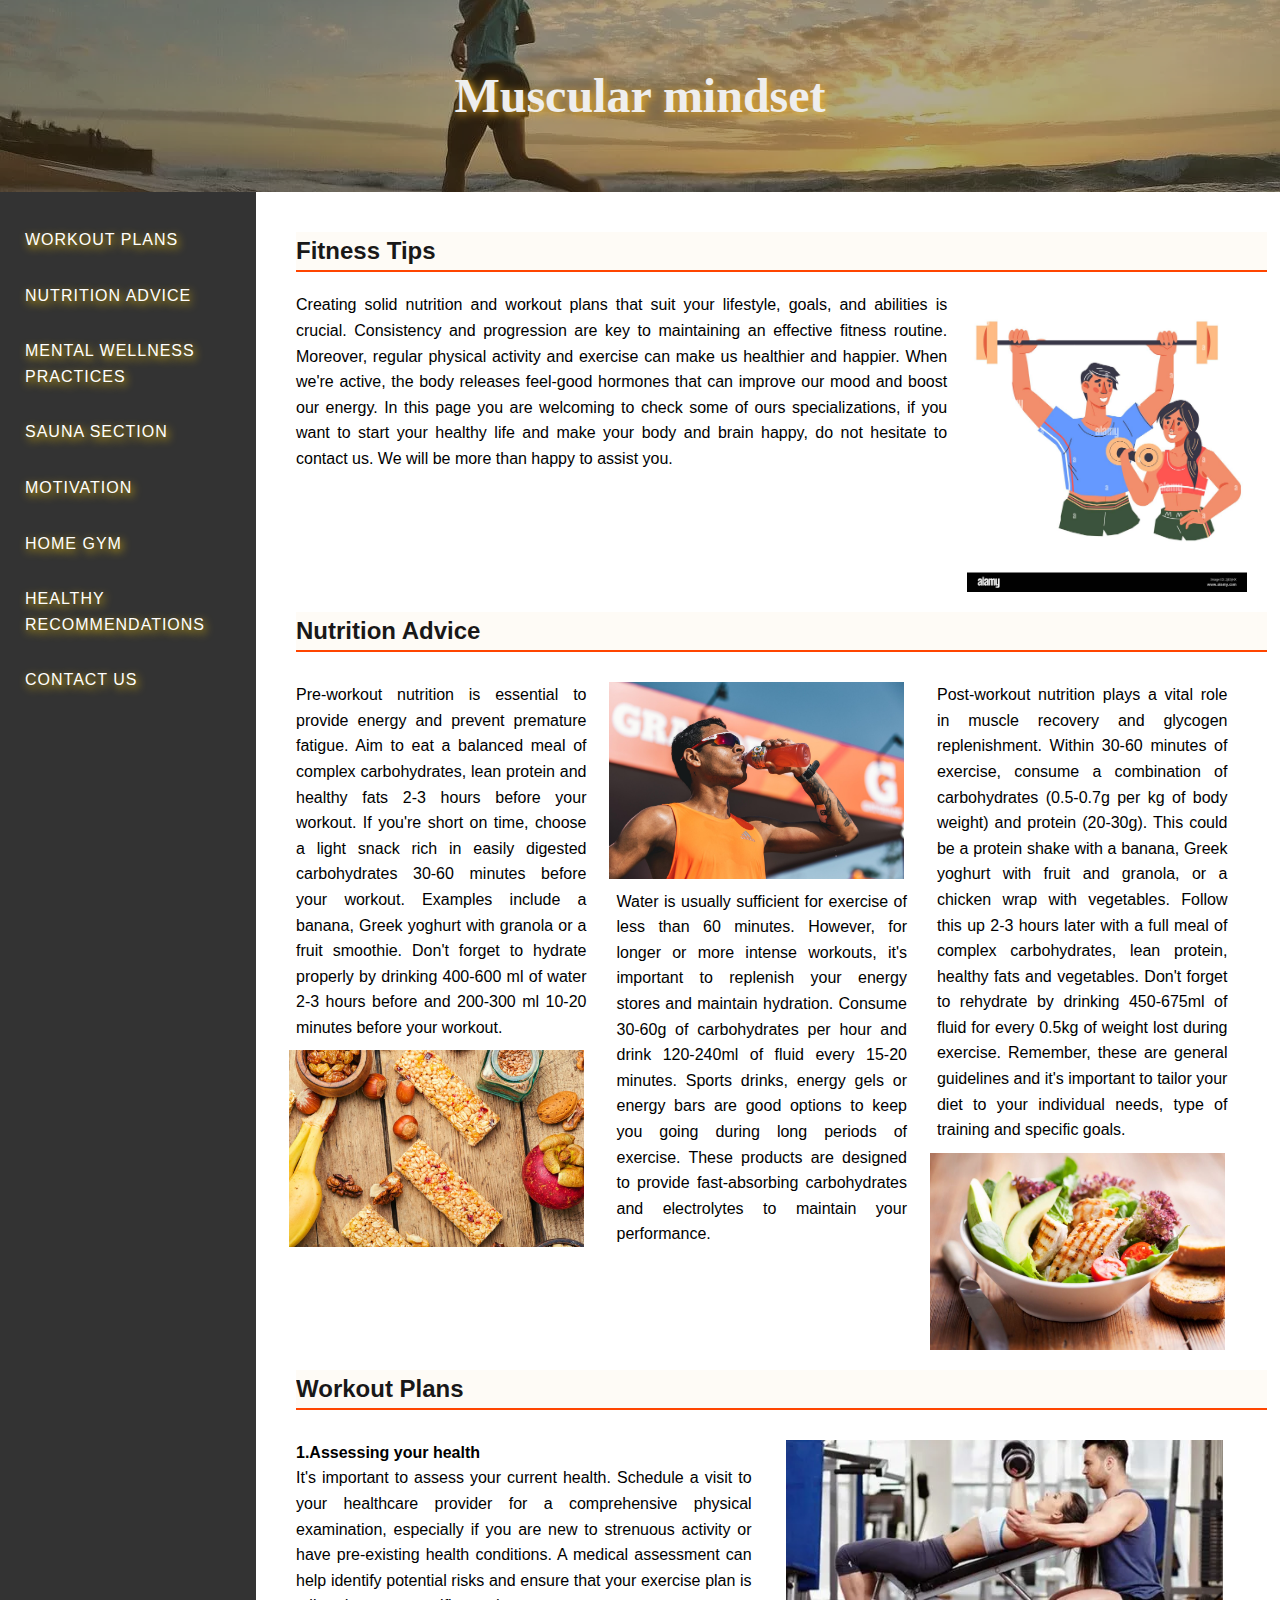
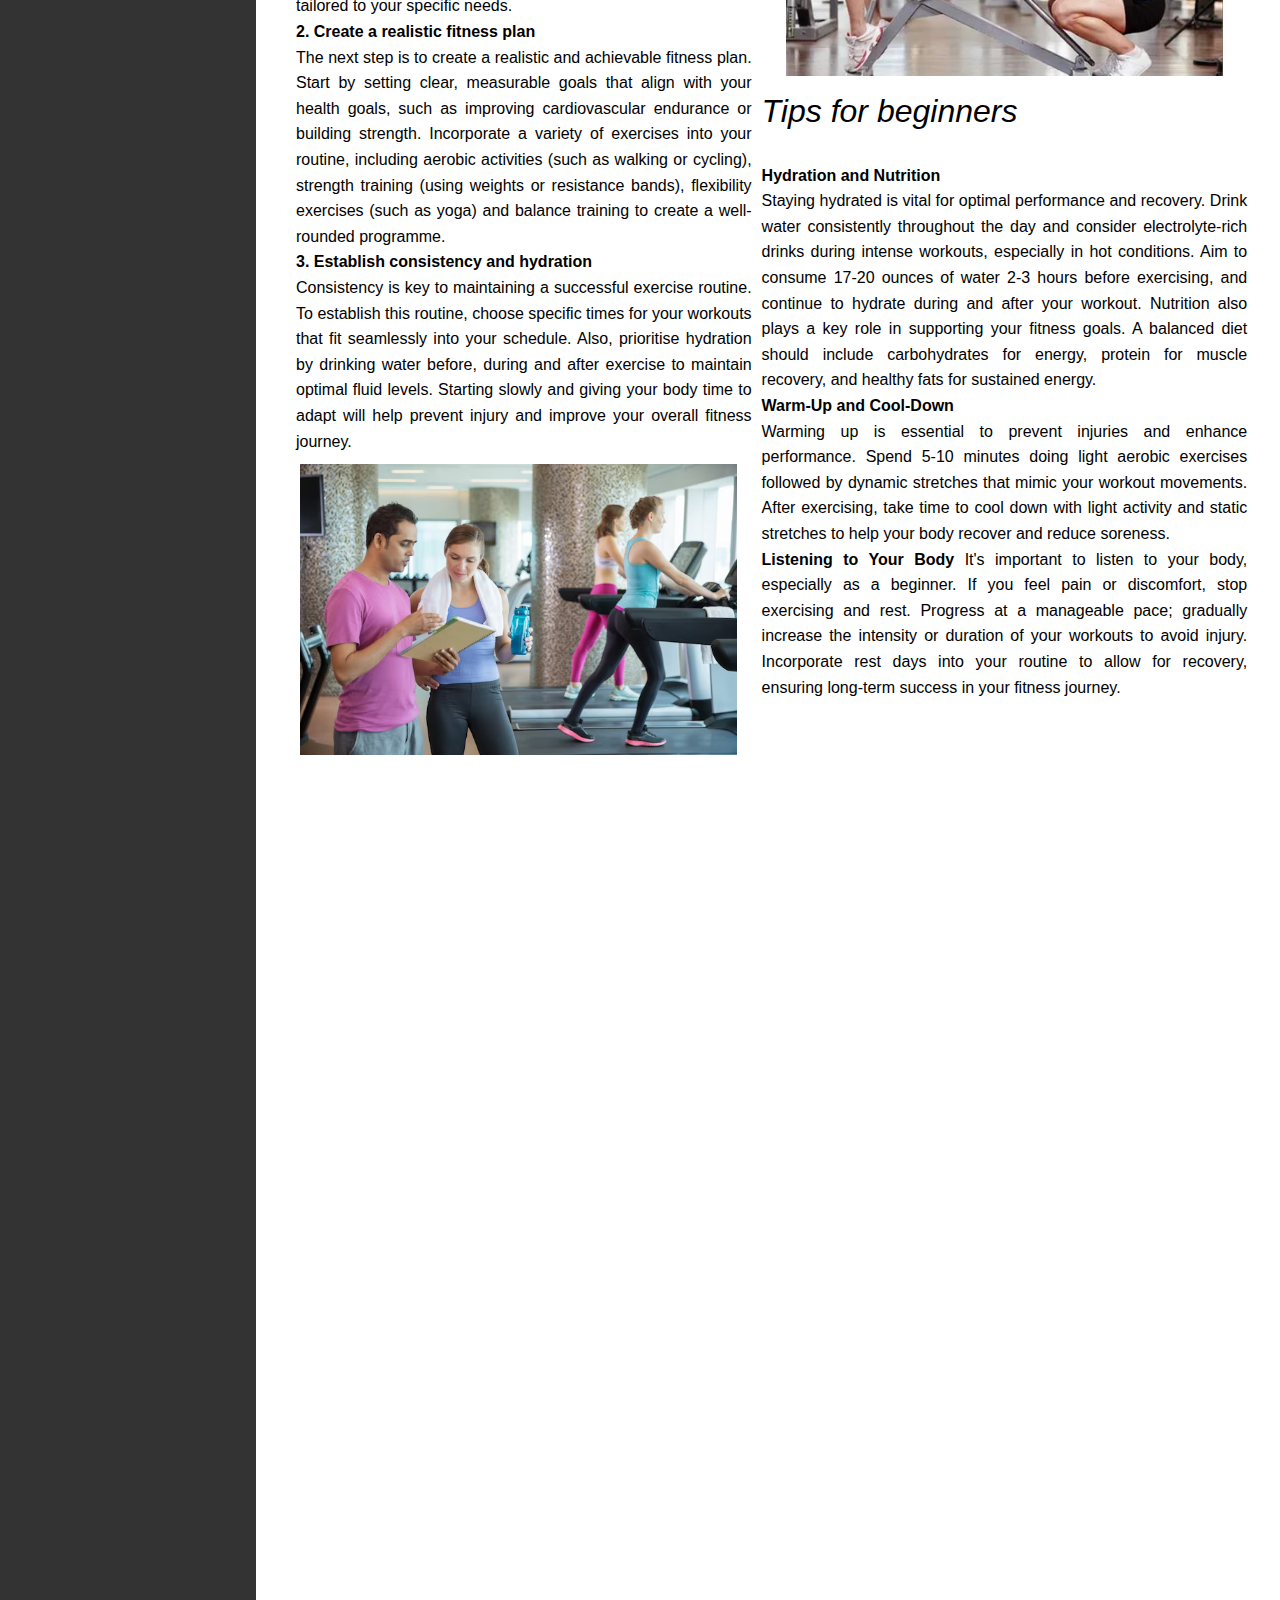
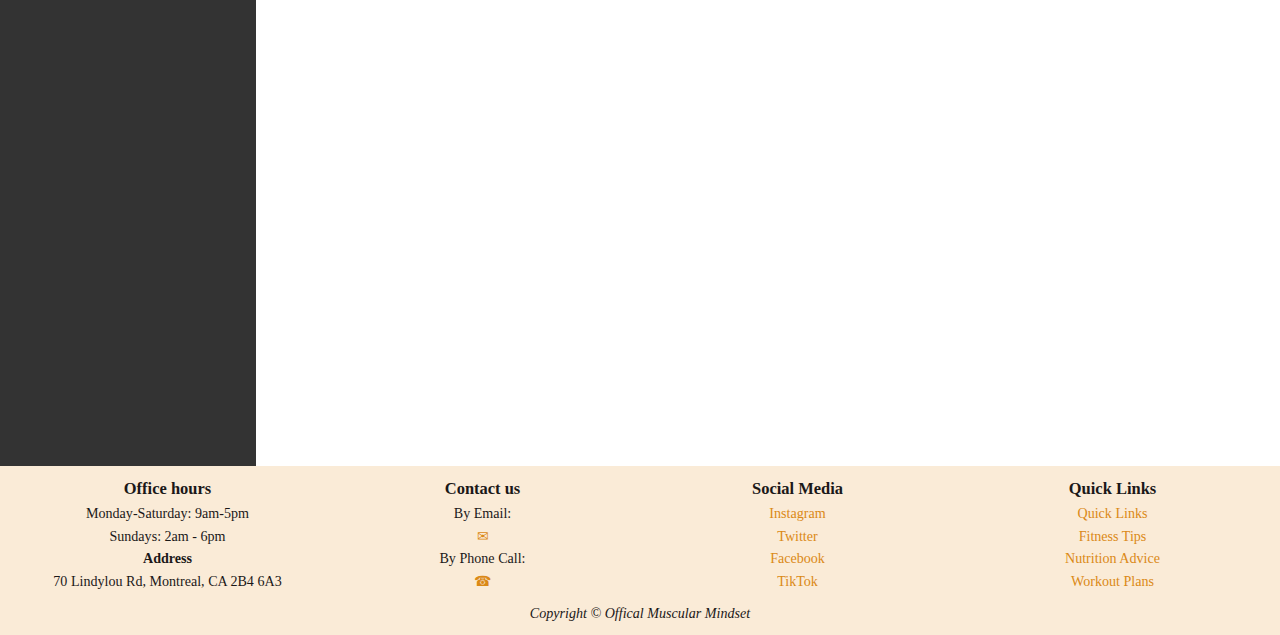
<file: index.html>
<!DOCTYPE html>
<html lang="en">
<head>
    <meta charset="UTF-8">
    <meta name="viewport" content="width=device-width, initial-scale=1.0">
    <title>Muscular Mindset Official Website</title>
    <link rel="stylesheet" href="/css/style.css">
    <link rel="icon" type="image/jpeg" href="/images/Screenshot 2024-11-10 172203 copy.png">
    <!-- Image source from: https://www.shutterstock.com/es/search/brain-gym -->
</head>
<body>
    <header>
        <h1><a href="index.html">Muscular mindset</a></h1>
    </header>
    <nav id="nav">
        <ul>
            <!-- can we add icons for these -->
            <li><a href="./webpages/workoutplans.html">Workout Plans</a></li>
            <li><a href="./webpages/nutrition.html">Nutrition Advice</a></li>
            <li><a href="./webpages/mentalWellness.html">Mental Wellness Practices</a></li>
            <li><a href="./webpages/sauna.html">Sauna Section</a></li>
            <li><a href="./webpages/motivation.html">Motivation</a></li>
            <li><a href="./webpages/homeGym.html">Home Gym</a></li>
            <li><a href="./webpages/healthyRecommendations.html">Healthy Recommendations</a></li>
            <li><a href="#footer">Contact us</a></li>
        </ul>
    </nav>
    <main>
        <h2>Fitness Tips</h2>
        <div id="content">
            <p>Creating solid nutrition and workout plans that suit your lifestyle, goals, and abilities is crucial.
                Consistency and progression are key to maintaining an effective fitness routine. Moreover, regular
                physical activity and exercise can make us healthier and happier. When we're active, the body releases
                feel-good hormones that can improve our mood and boost our energy. In this page you are welcoming to
                check some of ours specializations, if you want to start your healthy life and make your body and brain
                happy, do not hesitate to contact us. We will be more than happy to assist you.</p>
                <img src="/images/men.jpg" alt="healthy brain and healthy mind">
                <!-- Image source from: https://www.alamy.com/sports-cartoon-characters-of-man-and-woman-for-gym-and-fitness-club-flat-cartoon-vector-illustration-isolated-on-white-sports-and-healthy-lifestyle-image473409494.html/-->
        </div>
        <h2>Nutrition Advice</h2>
        <div id="content2">
            <section>
                <p>Pre-workout nutrition is essential to provide energy and prevent premature fatigue. Aim to eat a balanced meal of complex carbohydrates, lean protein and healthy fats 2-3 hours before your workout. If you're short on time, choose a light snack rich in easily digested carbohydrates 30-60 minutes before your workout. Examples include a banana, Greek yoghurt with granola or a fruit smoothie. Don't forget to hydrate properly by drinking 400-600 ml of water 2-3 hours before and 200-300 ml 10-20 minutes before your workout.</p>
                <span><img src="/images/Pre-Workout-Nutrition-for-Efficient-Workout-Results.jpg" alt="cereal bars with fruit"></span>
                <!-- Image source from: https://www.healthifyme.com/blog/pre-workout-nutrition-for-efficient-workout-results/-->
            </section>
            <section>
                <span><img src="/images/Guilherme-Leporace-Drinks-During-Marathon-wecompress.com_-2048x1365.jpg" alt="user driniking gatorade while is in a marathon"></span>
                <!-- Image source from: https://marathontours.com/en-gb/marathon-training-plan/-->
                <p>Water is usually sufficient for exercise of less than 60 minutes. However, for longer or more intense workouts, it's important to replenish your energy stores and maintain hydration. Consume 30-60g of carbohydrates per hour and drink 120-240ml of fluid every 15-20 minutes. Sports drinks, energy gels or energy bars are good options to keep you going during long periods of exercise. These products are designed to provide fast-absorbing carbohydrates and electrolytes to maintain your performance.</p>
            </section>
            <section >
                <p>Post-workout nutrition plays a vital role in muscle recovery and glycogen replenishment. Within 30-60 minutes of exercise, consume a combination of carbohydrates (0.5-0.7g per kg of body weight) and protein (20-30g). This could be a protein shake with a banana, Greek yoghurt with fruit and granola, or a chicken wrap with vegetables. Follow this up 2-3 hours later with a full meal of complex carbohydrates, lean protein, healthy fats and vegetables. Don't forget to rehydrate by drinking 450-675ml of fluid for every 0.5kg of weight lost during exercise. Remember, these are general guidelines and it's important to tailor your diet to your individual needs, type of training and specific goals.</p>
                <span><img src="/images/postworkout.jpg" alt="bowl of salad with protein"></span>
                <!--Image source from:https://www.genesisfitness.com.au/blog/must-have-protein-foods-post-workout-->
            </section>  
        </div>
        <h2>Workout Plans</h2>
        <div id="content3">
            <section>
                <p> <b>1.Assessing your health</b><br>
                    It's important to assess your current health. Schedule a visit to your healthcare provider for a comprehensive physical examination, especially if you are new to strenuous activity or have pre-existing health conditions. A medical assessment can help identify potential risks and ensure that your exercise plan is tailored to your specific needs.<br>
                    <b>2. Create a realistic fitness plan</b><br>
                    The next step is to create a realistic and achievable fitness plan. Start by setting clear, measurable goals that align with your health goals, such as improving cardiovascular endurance or building strength. Incorporate a variety of exercises into your routine, including aerobic activities (such as walking or cycling), strength training (using weights or resistance bands), flexibility exercises (such as yoga) and balance training to create a well-rounded programme.<br>
                    <b>3. Establish consistency and hydration</b><br>
                    Consistency is key to maintaining a successful exercise routine.  To establish this routine, choose specific times for your workouts that fit seamlessly into your schedule. Also, prioritise hydration by drinking water before, during and after exercise to maintain optimal fluid levels. Starting slowly and giving your body time to adapt will help prevent injury and improve your overall fitness journey.</p>
                <span><img src="/images/Exercise-Selection-for-Maximum-Results-A-Complete-Guide-for-Fitness-Enthusiasts.jpg" alt="workout plan creation"></span>
                <!--Image source from:https://educatefitness.co.uk/exercise-selection-for-maximum-results-a-complete-guide-for-fitness-enthusiasts/-->
            </section>
            <section>
                <span><img src="/images/personal-training-500x500.webp" alt="personal training"></span>
                <!--Image source from:https://www.indiamart.com/proddetail/personal-training-21446202333.html?mTd=1-->
                <p> <div id="tips">Tips for beginners</div><br>
                    <b>Hydration and Nutrition</b><br>
                    Staying hydrated is vital for optimal performance and recovery. Drink water consistently throughout the day and consider electrolyte-rich drinks during intense workouts, especially in hot conditions. Aim to consume 17-20 ounces of water 2-3 hours before exercising, and continue to hydrate during and after your workout.
                    Nutrition also plays a key role in supporting your fitness goals. A balanced diet should include carbohydrates for energy, protein for muscle recovery, and healthy fats for sustained energy.<br>
                    <b>Warm-Up and Cool-Down</b><br>
                    Warming up is essential to prevent injuries and enhance performance. Spend 5-10 minutes doing light aerobic exercises followed by dynamic stretches that mimic your workout movements. After exercising, take time to cool down with light activity and static stretches to help your body recover and reduce soreness.<br>
                    <b>Listening to Your Body</b>
                    It's important to listen to your body, especially as a beginner. If you feel pain or discomfort, stop exercising and rest. Progress at a manageable pace; gradually increase the intensity or duration of your workouts to avoid injury. Incorporate rest days into your routine to allow for recovery, ensuring long-term success in your fitness journey.
                    </p>
            </section>
        </div>
    </main>
    <footer id="footer">
        <div class="content4">
            <h3>Office hours</h3>
            <ul>
                <li>Monday-Saturday: 9am-5pm</li>
                <li>Sundays: 2am - 6pm</li>
            </ul>
            <h4>Address</h4>
            <p>70 Lindylou Rd, Montreal, CA 2B4 6A3</p>
        </div>
        <div class="content4">
            <h3>Contact us</h3>
            <ul>
                <!-- make this connect to our github? or our individual emails -->
                <li>By Email:<a href="mailto:alejaarteaga17@hotmail.com">&#9993;</a></li>
                <li>By Phone Call:<a href="tel:3447293456">&#9742;</a></li>
            </ul>
            
        </div>
        <div class="content4">
            <h3>Social Media</h3>
            <ul>
                <li><a href="#">Instagram</a></li>
                <li><a href="#">Twitter</a></li>
                <li><a href="#">Facebook</a></li>
                <li><a href="#">TikTok</a></li>
            </ul>
        </div>
        <div class="content4">
            <h3>Quick Links</h3>
            <ul>
                <li><a href="#nav">Quick Links</a></li>
                <li><a href="#content">Fitness Tips</a></li>
                <li><a href="#content2">Nutrition Advice</a></li>
                <li><a href="#content3">Workout Plans</a></li>
            </ul>
        </div>
        <p id="Copyright">Copyright &copy; Offical Muscular Mindset</p>
    </footer>
    <script>
        document.addEventListener("DOMContentLoaded", function() {
    // Set up IntersectionObserver to trigger animations when elements are in view
    const observer = new IntersectionObserver((entries, observer) => {
        entries.forEach(entry => {
            if (entry.isIntersecting) {
                // Add class to trigger animation when the element comes into view
                entry.target.classList.add("show");
                observer.unobserve(entry.target);
            }
        });
    }, { threshold: 0.5 });

    // Target elements that you want to animate
    const sections = document.querySelectorAll('.hidden');
    sections.forEach(section => {
        observer.observe(section);
    });

    // GSAP Animations for immediate effects
    // gsap.from(".intro h2", { opacity: 0, y: -50, duration: 1 });
    // gsap.from(".intro p", { opacity: 0, y: 50, duration: 1, delay: 0.5 });
    // gsap.from(".card", { opacity: 0, scale: 0.8, duration: 1, stagger: 0.3 }); 

    // Hotspot Info Display
    document.querySelectorAll(".hotspot").forEach(hotspot => {
        hotspot.addEventListener("mouseover", function() {
            const info = document.createElement("div");
            info.classList.add("tooltip");
            info.innerText = this.dataset.info;
            this.appendChild(info);
        });
        hotspot.addEventListener("mouseout", function() {
            this.querySelector(".tooltip").remove();
        });
    });
});
    </script>
</body>
</html>
</file>
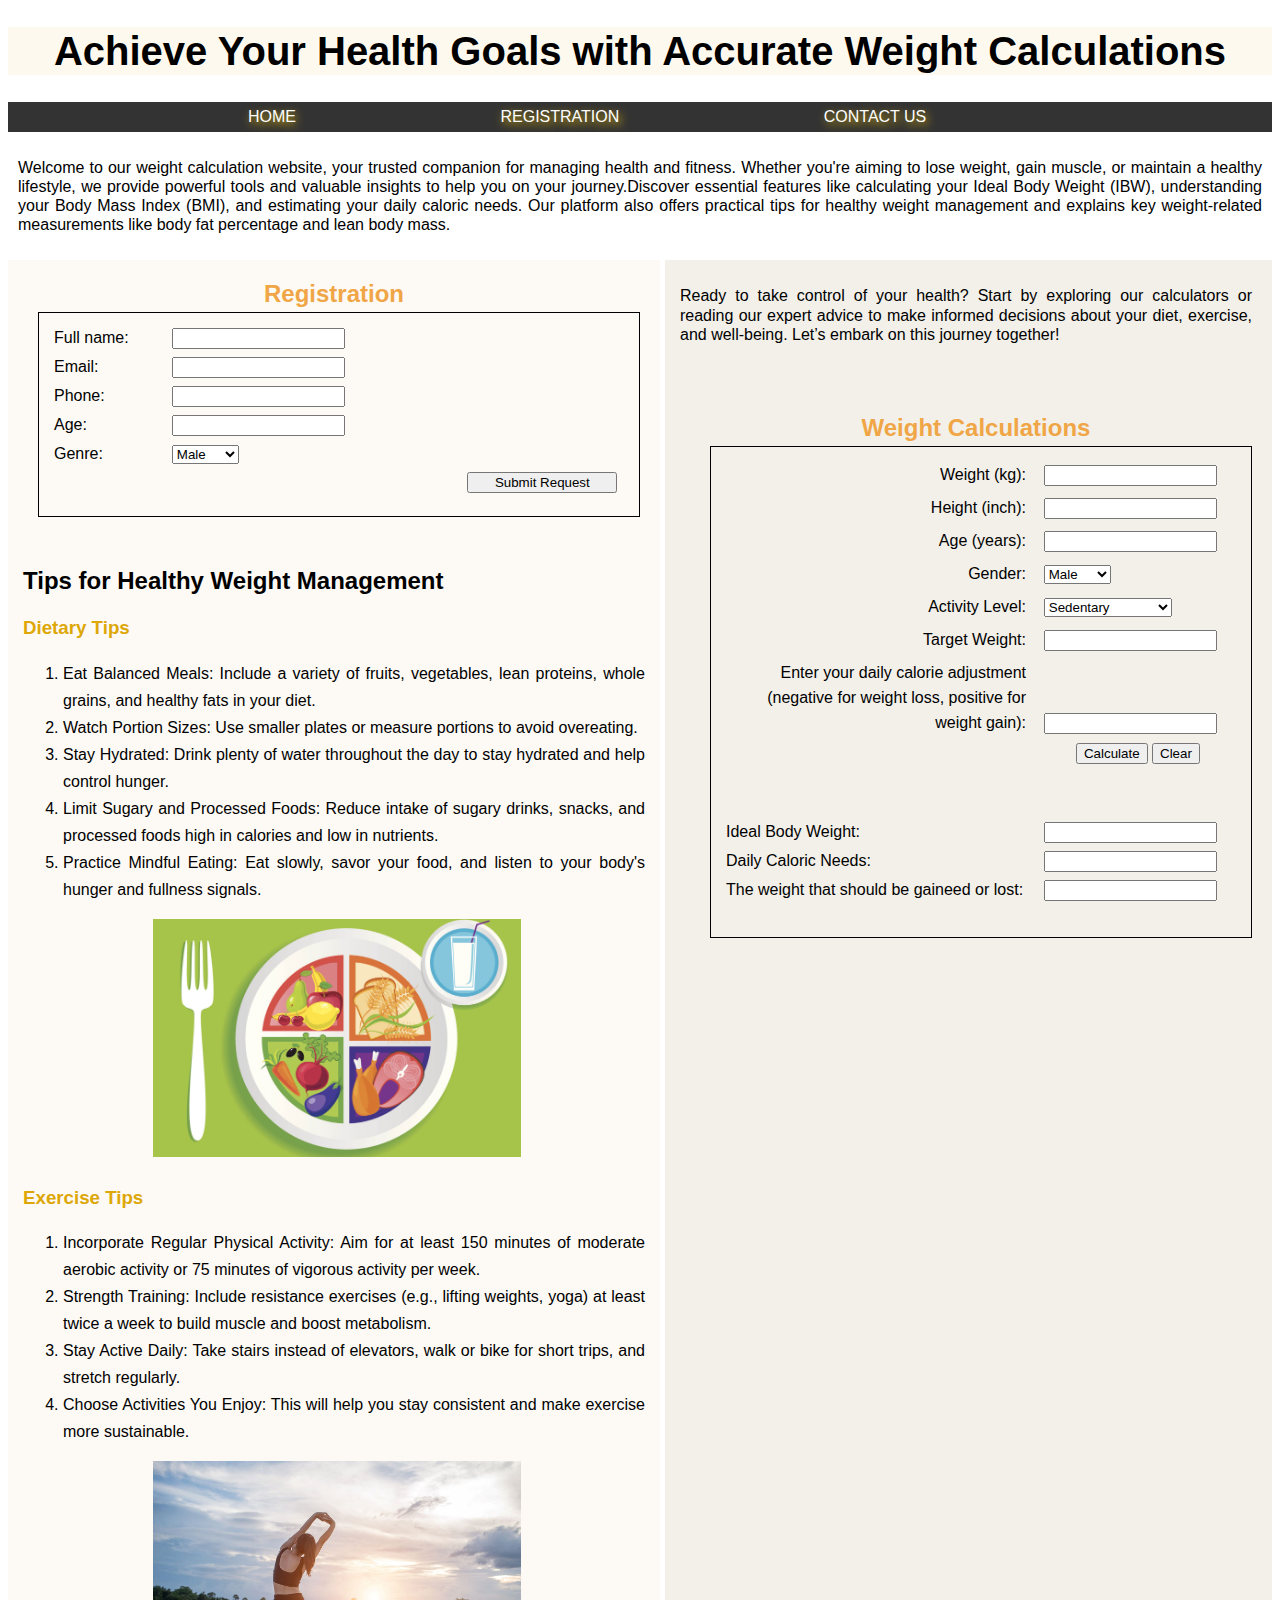
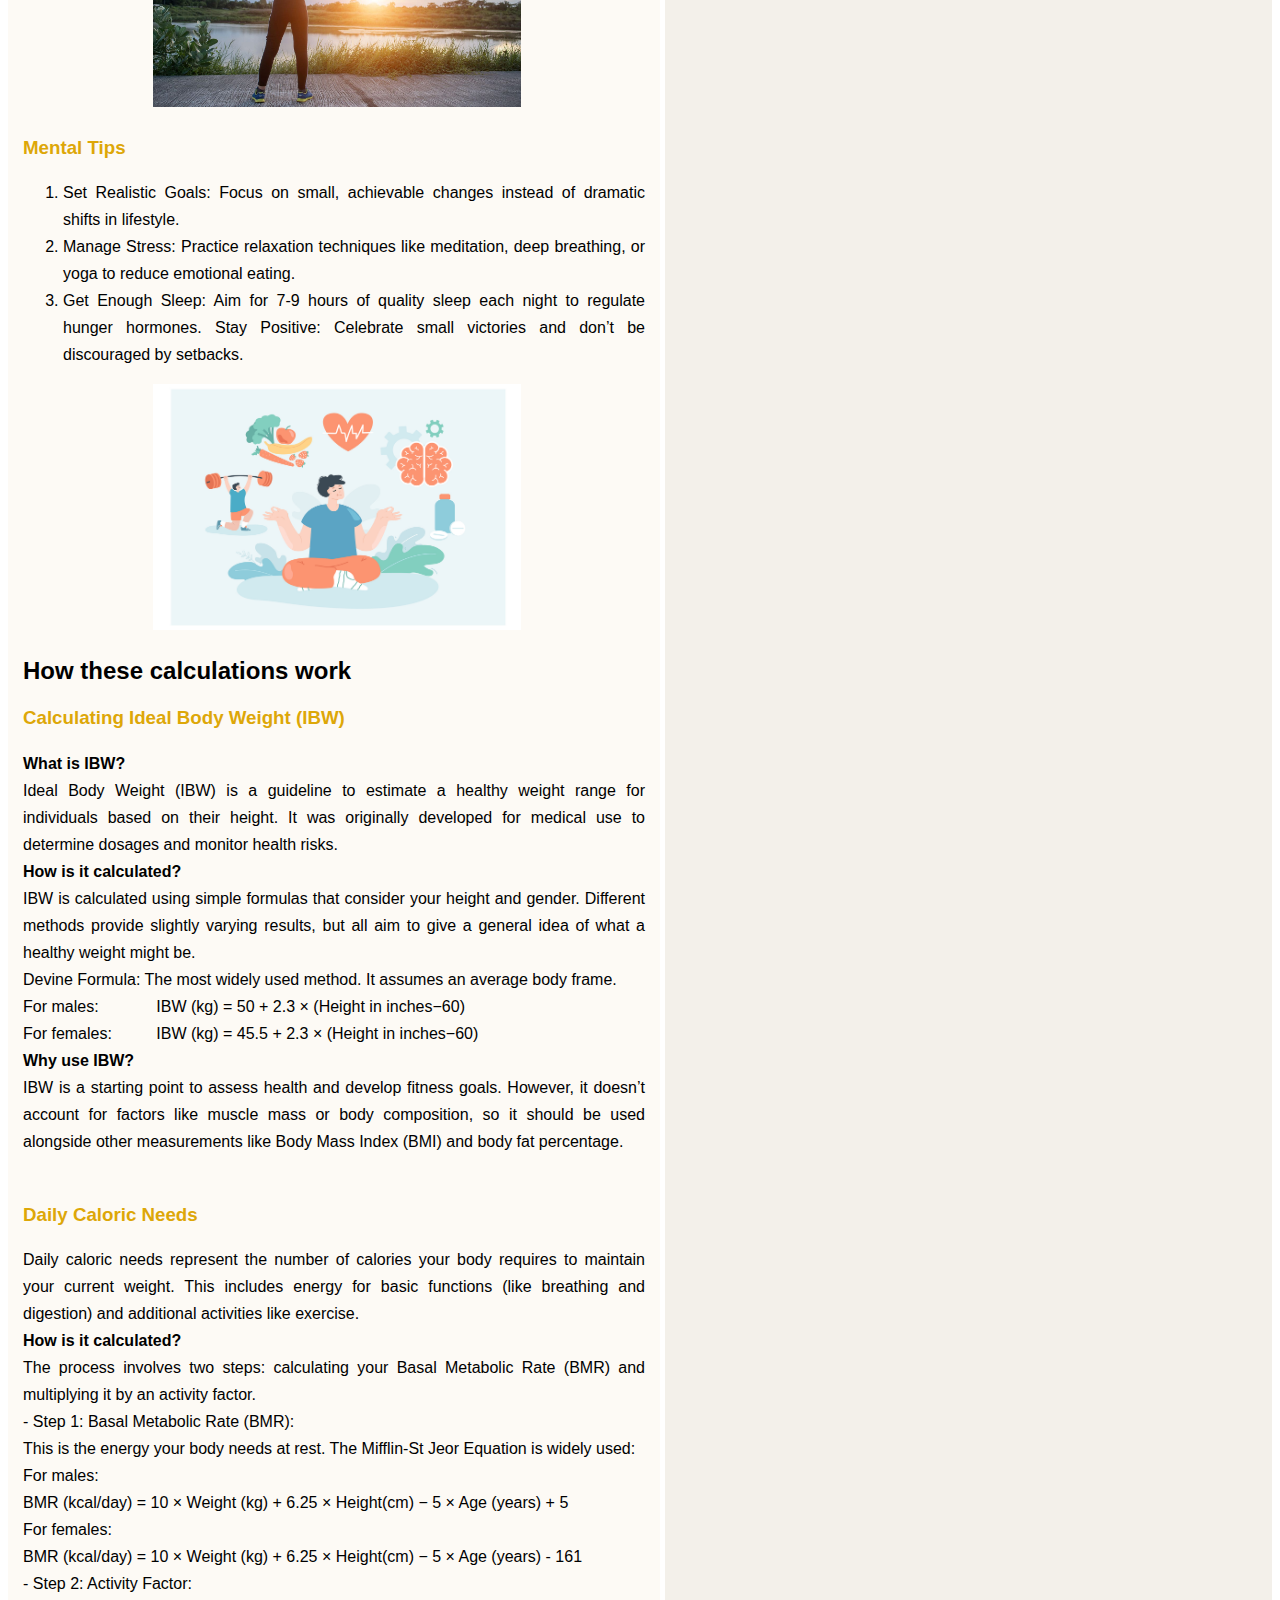
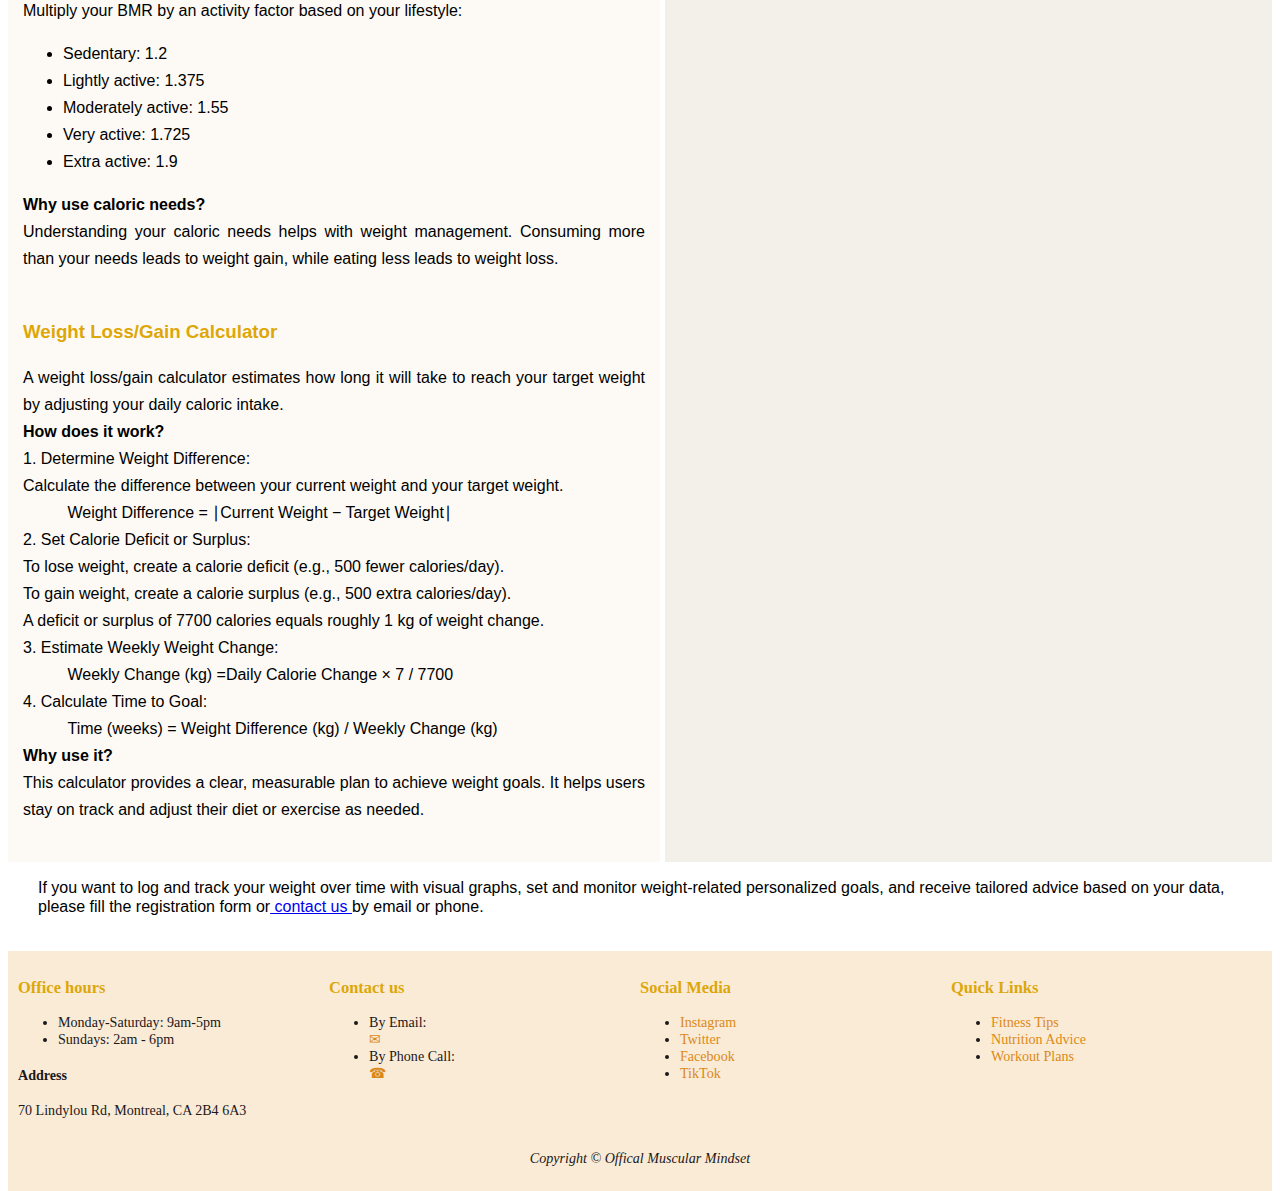
<file: webpages/healthyRecommendations.html>
<!DOCTYPE html>
<html lang="en">

<head>
    <meta charset="UTF-8">
    <meta name="viewport" content="width=device-width, initial-scale=1.0">
    <title>Muscular Mindset Official Website - Healthy Recommendations</title>
    <link rel="stylesheet" href="/css/healthyRecommendations.css">
    <link rel="icon" type="image/jpeg" href="/images/Screenshot 2024-11-10 172203 copy.png">
    <script src="/js/healthyRecommendations.js"></script>
    <script src="https://code.jquery.com/jquery-3.6.0.min.js"></script>

</head>

<body id="healthyBody">
    <header>
        <h1>Achieve Your Health Goals with Accurate Weight Calculations</h1>
    </header>
    <nav>
        <ul>
            <li><a href="/index.html">Home </a></li>
            <li><a href="#registrationform">Registration</a></li>
            <li><a href="#footer">Contact us</a></li>
        </ul>
    </nav>
    <main>
        <p id="para1">Welcome to our weight calculation website, your trusted companion for managing health and fitness.
            Whether
            you're aiming to lose weight, gain muscle, or maintain a healthy lifestyle, we provide powerful tools and
            valuable insights to help you on your journey.Discover essential features like calculating your Ideal Body
            Weight (IBW), understanding your Body Mass Index (BMI), and estimating your daily caloric needs. Our
            platform also offers practical tips for healthy weight management and explains key weight-related
            measurements like body fat percentage and lean body mass.</p>
        <div id="gridcontainer">
            <section id="sectionleft">
                <div class="registrationdiv">
                    <h2 id="titleregistration">Registration</h2>
                    <form name="registrationform" id="registrationform">
                        <fieldset>
                            <div>
                                <label class="editlabel2" for="name">Full name:</label>
                                <input type="text" name="name" id="name">
                                <span id="name_error" class="error"></span>
                            </div>
                            <div>
                                <label class="editlabel2" for="email">Email:</label>
                                <input type="email" name="email" id="email">
                                <span id="email_error" class="error"></span>
                            </div>
                            <div>
                                <label class="editlabel2" for="phone">Phone:</label>
                                <input type="tel" name="phone" id="phone">
                                <span id="phone_error" class="error"></span>
                            </div>
                            <div>
                                <label class="editlabel2" for="age">Age:</label>
                                <input type="number" name="age" id="age">
                                <span id="age_error" class="error"></span>
                            </div>
                            <div>
                                <label class="editlabel2" for="genre">Genre:</label>
                                <select name="genre" id="genre">
                                    <option value="male">Male</option>
                                    <option value="female">Female</option>
                                </select>
                                <span id="genre_error" class="error"></span>
                            </div>
                            <div id="button">
                                <input type="submit" id="submit" value="Submit Request">
                            </div>
                        </fieldset>
                    </form>
                </div>
                <div id="content1">
                    <h2>Tips for Healthy Weight Management</h2>
                    <h3>Dietary Tips</h3>
                    <ol>
                        <li> Eat Balanced Meals: Include a variety of fruits, vegetables, lean proteins, whole grains,
                            and
                            healthy fats in your diet.</li>
                        <li>Watch Portion Sizes: Use smaller plates or measure portions to avoid overeating.</li>
                        <li>Stay Hydrated: Drink plenty of water throughout the day to stay hydrated and help control
                            hunger.
                        </li>
                        <li>Limit Sugary and Processed Foods: Reduce intake of sugary drinks, snacks, and processed
                            foods
                            high
                            in calories and low in nutrients.</li>
                        <li>Practice Mindful Eating: Eat slowly, savor your food, and listen to your body's hunger and
                            fullness
                            signals.</li>
                    </ol>
                    <img id="image1" src="/images/DietaryGuidelines.jpg" alt="Dietary Meal">
                    <!-- Image source: https://drivefordti.com/blog/healthy-eating-tips-for-truck-drivers/-->
                    <h3>Exercise Tips</h3>
                    <ol>
                        <li>Incorporate Regular Physical Activity: Aim for at least 150 minutes of moderate aerobic
                            activity
                            or
                            75 minutes of vigorous activity per week.</li>
                        <li>Strength Training: Include resistance exercises (e.g., lifting weights, yoga) at least twice
                            a
                            week
                            to build muscle and boost metabolism.</li>
                        <li>Stay Active Daily: Take stairs instead of elevators, walk or bike for short trips, and
                            stretch
                            regularly.</li>
                        <li>Choose Activities You Enjoy: This will help you stay consistent and make exercise more
                            sustainable.
                        </li>
                    </ol>
                    <img id="image1" src="/images/sun.jpg" alt="Exercise with the sun in the background">
                    <!-- Image source: https://medium.com/in-fitness-and-in-health/are-you-exercising-at-the-wrong-time-of-day-71d46a713fac-->
                    <h3>Mental Tips</h3>
                    <ol>
                        <li>Set Realistic Goals: Focus on small, achievable changes instead of dramatic shifts in
                            lifestyle.
                        </li>
                        <li>Manage Stress: Practice relaxation techniques like meditation, deep breathing, or yoga to
                            reduce
                            emotional eating.</li>
                        <li>Get Enough Sleep: Aim for 7-9 hours of quality sleep each night to regulate hunger hormones.
                            Stay
                            Positive: Celebrate small victories and don’t be discouraged by setbacks.</li>
                    </ol>
                    <img id="image1" src="/images/mental-health.jpg" alt="Exercise with the sun in the background">
                    <!-- Image source:https://cppvillage.com/7-tips-for-mental-health/-->

                    <section>
                        <h2>How these calculations work</h2>
                        <h3>Calculating Ideal Body Weight (IBW)</h3>
                        <p><b>What is IBW?</b><br>
                            Ideal Body Weight (IBW) is a guideline to estimate a healthy weight range for individuals
                            based
                            on
                            their
                            height. It was originally developed for medical use to determine dosages and monitor health
                            risks.<br>
                            <b>How is it calculated?</b><br>
                            IBW is calculated using simple formulas that consider your height and gender. Different
                            methods
                            provide
                            slightly varying results, but all aim to give a general idea of what a healthy weight might
                            be.<br>
                            Devine Formula: The most widely used method. It assumes an average body frame.<br>
                            For males: &nbsp;&nbsp;&nbsp;&nbsp;&nbsp;&nbsp;&nbsp;&nbsp;&nbsp;&nbsp;&nbsp; IBW (kg) = 50
                            + 2.3 × (Height in inches−60)<br>
                            For females: &nbsp;&nbsp;&nbsp;&nbsp;&nbsp;&nbsp;&nbsp;&nbsp;&nbsp;IBW (kg) = 45.5 + 2.3 ×
                            (Height in inches−60)<br>
                            <b>Why use IBW?</b><br>
                            IBW is a starting point to assess health and develop fitness goals. However, it doesn’t
                            account
                            for
                            factors like muscle mass or body composition, so it should be used alongside other
                            measurements
                            like
                            Body Mass Index (BMI) and body fat percentage.<br><br>
                        <h3>Daily Caloric Needs</h3>
                        Daily caloric needs represent the number of calories your body requires to maintain your current
                        weight.
                        This includes energy for basic functions (like breathing and digestion) and additional
                        activities
                        like
                        exercise.<br>
                        <b>How is it calculated?</b><br>
                        The process involves two steps: calculating your Basal Metabolic Rate (BMR) and multiplying it
                        by an
                        activity factor.<br>
                        - Step 1: Basal Metabolic Rate (BMR):<br>
                        This is the energy your body needs at rest. The Mifflin-St Jeor Equation is widely used:<br>
                        For males:<br>BMR (kcal/day) = 10 × Weight (kg) + 6.25 × Height(cm) − 5 × Age (years) + 5<br>
                        For females:<br>BMR (kcal/day) = 10 × Weight (kg) + 6.25 × Height(cm) − 5 × Age (years) -
                        161<br>
                        - Step 2: Activity Factor:<br>
                        Multiply your BMR by an activity factor based on your lifestyle:<br>
                        <ul>
                            <li>Sedentary: 1.2</li>
                            <li>Lightly active: 1.375</li>
                            <li>Moderately active: 1.55</li>
                            <li>Very active: 1.725</li>
                            <li>Extra active: 1.9</li>
                        </ul>
                        <b>Why use caloric needs?</b><br>
                        Understanding your caloric needs helps with weight management. Consuming more than your needs
                        leads
                        to
                        weight gain, while eating less leads to weight loss.<br><br>

                        <h3>Weight Loss/Gain Calculator</h3>
                        A weight loss/gain calculator estimates how long it will take to reach your target weight by
                        adjusting
                        your daily caloric intake.<br>
                        <b>How does it work?</b><br>
                        1. Determine Weight Difference:<br>
                        Calculate the difference between your current weight and your target weight.<br>
                        &nbsp;&nbsp;&nbsp;&nbsp;&nbsp;&nbsp;&nbsp;&nbsp;&nbsp;&nbsp;Weight Difference = ∣Current Weight
                        − Target Weight∣<br>
                        2. Set Calorie Deficit or Surplus:<br>
                        To lose weight, create a calorie deficit (e.g., 500 fewer calories/day).<br>
                        To gain weight, create a calorie surplus (e.g., 500 extra calories/day).<br>
                        A deficit or surplus of 7700 calories equals roughly 1 kg of weight change.<br>
                        3. Estimate Weekly Weight Change:<br>
                        &nbsp;&nbsp;&nbsp;&nbsp;&nbsp;&nbsp;&nbsp;&nbsp;&nbsp;&nbsp;Weekly Change (kg)
                        =Daily Calorie Change × 7 / 7700<br>
                        4. Calculate Time to Goal:<br>
                        &nbsp;&nbsp;&nbsp;&nbsp;&nbsp;&nbsp;&nbsp;&nbsp;&nbsp;&nbsp;Time (weeks) =
                        Weight Difference (kg) / Weekly Change (kg)<br>
                        <b>Why use it?</b><br>
                        This calculator provides a clear, measurable plan to achieve weight goals. It helps users stay
                        on
                        track
                        and adjust their diet or exercise as needed.<br></p>
                    </section>
                </div>
            </section>
            <section id="sectionright">
                <p id="psectionright">Ready to take control of your health? Start by exploring our calculators or
                    reading our expert advice
                    to make informed decisions about your diet, exercise, and well-being. Let’s embark on this journey
                    together!</p>
                <div class="registrationdiv">
                    <h2 id="titleregistration">Weight Calculations</h2>
                    <form name="weightCalculations" id="weightCalculations">
                        <fieldset>
                            <div class="divsectionright">
                                <label class="editlabel3" for="weight">Weight (kg):</label>
                                <input type="number" name="weight" id="weight"><br>
                            </div>
                            <div class="divsectionright">
                                <label class="editlabel3" for="height">Height (inch):</label>
                                <input type="number" name="height" id="height"><br>
                            </div>
                            <div class="divsectionright">
                                <label class="editlabel3" for="age">Age (years):</label>
                                <input type="number" name="age2" id="age2"><br>
                            </div>
                            <div class="divsectionright">
                                <label class="editlabel3" for="gender">Gender:</label>
                                <select id="gender2" required>
                                    <option value="male">Male</option>
                                    <option value="female">Female</option>
                                </select>
                            </div>
                            <div class="divsectionright">
                                <label class="editlabel3" for="activityLevel">Activity Level:</label>
                                <select id="activityLevel" required>
                                    <option value="1.2">Sedentary</option>
                                    <option value="1.375">Lightly Active</option>
                                    <option value="1.55">Moderately Active</option>
                                    <option value="1.725">Very Active</option>
                                    <option value="1.9">Extra Active</option>
                                </select>
                            </div>
                            <div class="divsectionright">
                                <label class="editlabel3" for="targetWeight">Target Weight:</label>
                                <input type="number" name="targetWeight" id="targetWeight"><br>
                            </div>
                            <div class="divsectionright">
                                <label class="editlabel3" for="calorieadjustment">Enter your daily calorie
                                    adjustment (negative for weight loss, positive for weight gain):</label>
                                <input type="number" name="calorieadjustment" id="calorieadjustment"><br>
                            </div>
                            <div id="buttonsend">
                                <button type="button" id="calculate">Calculate</button>
                                <button type="button" id="clear">Clear</button>
                            </div>
                            <div id="results">
                                <div>
                                    <label class="editlabel3" for="idealbodyweight">Ideal Body Weight:</label>
                                    <input type="number" name="idealbodyweight" id="idealbodyweight" readonly><br>
                                </div>
                                <div>
                                    <label class="editlabel3" for="dailycaloricneeds">Daily Caloric Needs:</label>
                                    <input type="number" name="dailycaloricneeds" id="dailycaloricneeds"><br>
                                </div>
                                <div>
                                    <label class="editlabel3" for="lossorgaincalculator">The weight that should be
                                        gaineed or lost:</label>
                                    <input type="number" name="lossorgaincalculator" id="lossorgaincalculator"><br>
                                </div>
                            </div>
                        </fieldset>
                    </form>
                </div>
            </section>
        </div>
        <p id="lastp">If you want to log and track your weight over time with visual graphs, set and monitor
            weight-related
            personalized goals, and receive tailored advice based on your data, please fill the registration form or<a
                href="#footer"> contact us </a>by email or phone.</p><br>
        <footer id="footer">
            <div class="content4">
                <h3>Office hours</h3>
                <ul>
                    <li>Monday-Saturday: 9am-5pm</li>
                    <li>Sundays: 2am - 6pm</li>
                </ul>
                <h4>Address</h4>
                <p>70 Lindylou Rd, Montreal, CA 2B4 6A3</p>
            </div>
            <div class="content4">
                <h3>Contact us</h3>
                <ul>
                    <li>By Email:<a href="mailto:alejaarteaga17@hotmail.com">&#9993;</a></li>
                    <li>By Phone Call:<a href="tel:3447293456">&#9742;</a></li>
                </ul>

            </div>
            <div class="content4">
                <h3>Social Media</h3>
                <ul>
                    <li><a href="#">Instagram</a></li>
                    <li><a href="#">Twitter</a></li>
                    <li><a href="#">Facebook</a></li>
                    <li><a href="#">TikTok</a></li>
                </ul>
            </div>
            <div class="content4">
                <h3>Quick Links</h3>
                <ul>
                    <li><a href="#content">Fitness Tips</a></li>
                    <li><a href="#content2">Nutrition Advice</a></li>
                    <li><a href="#content3">Workout Plans</a></li>
                </ul>
            </div>
            <p id="Copyright">Copyright &copy; Offical Muscular Mindset</p>
        </footer>
</body>
</html>
</file>
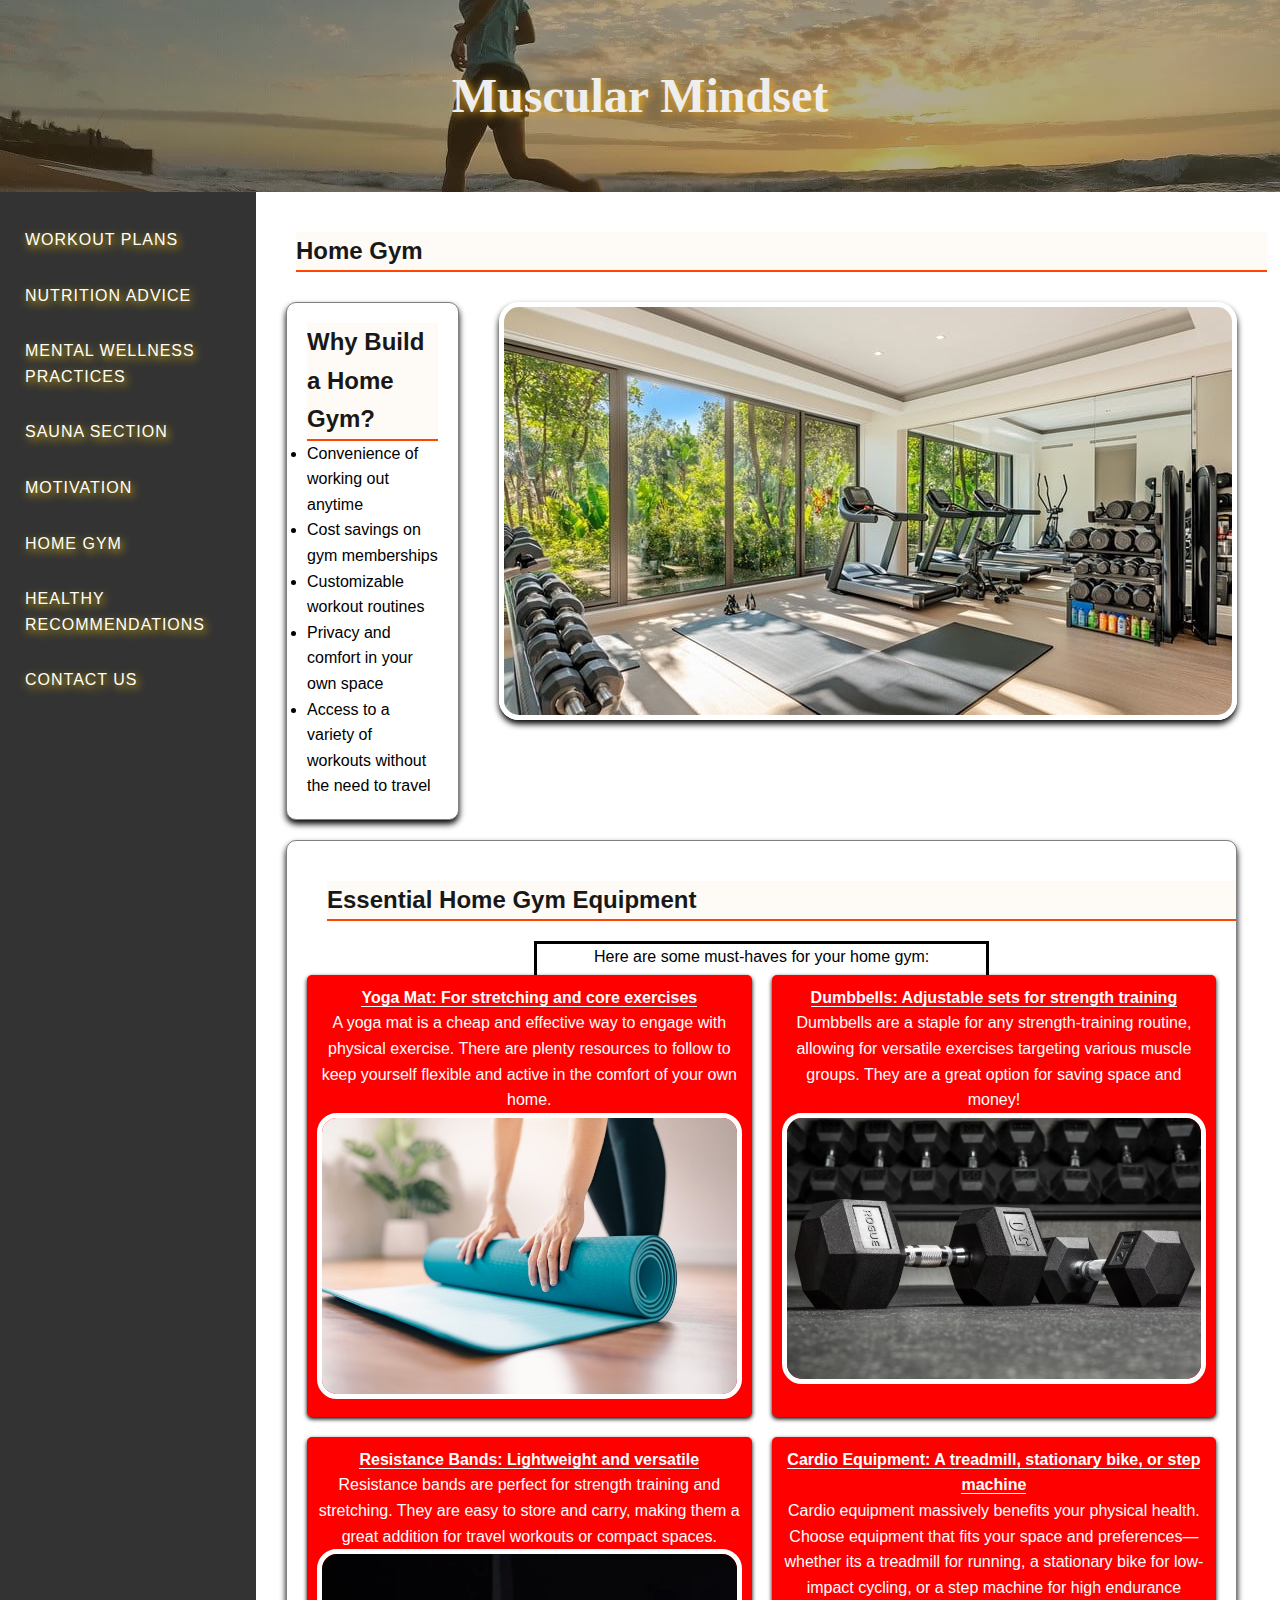
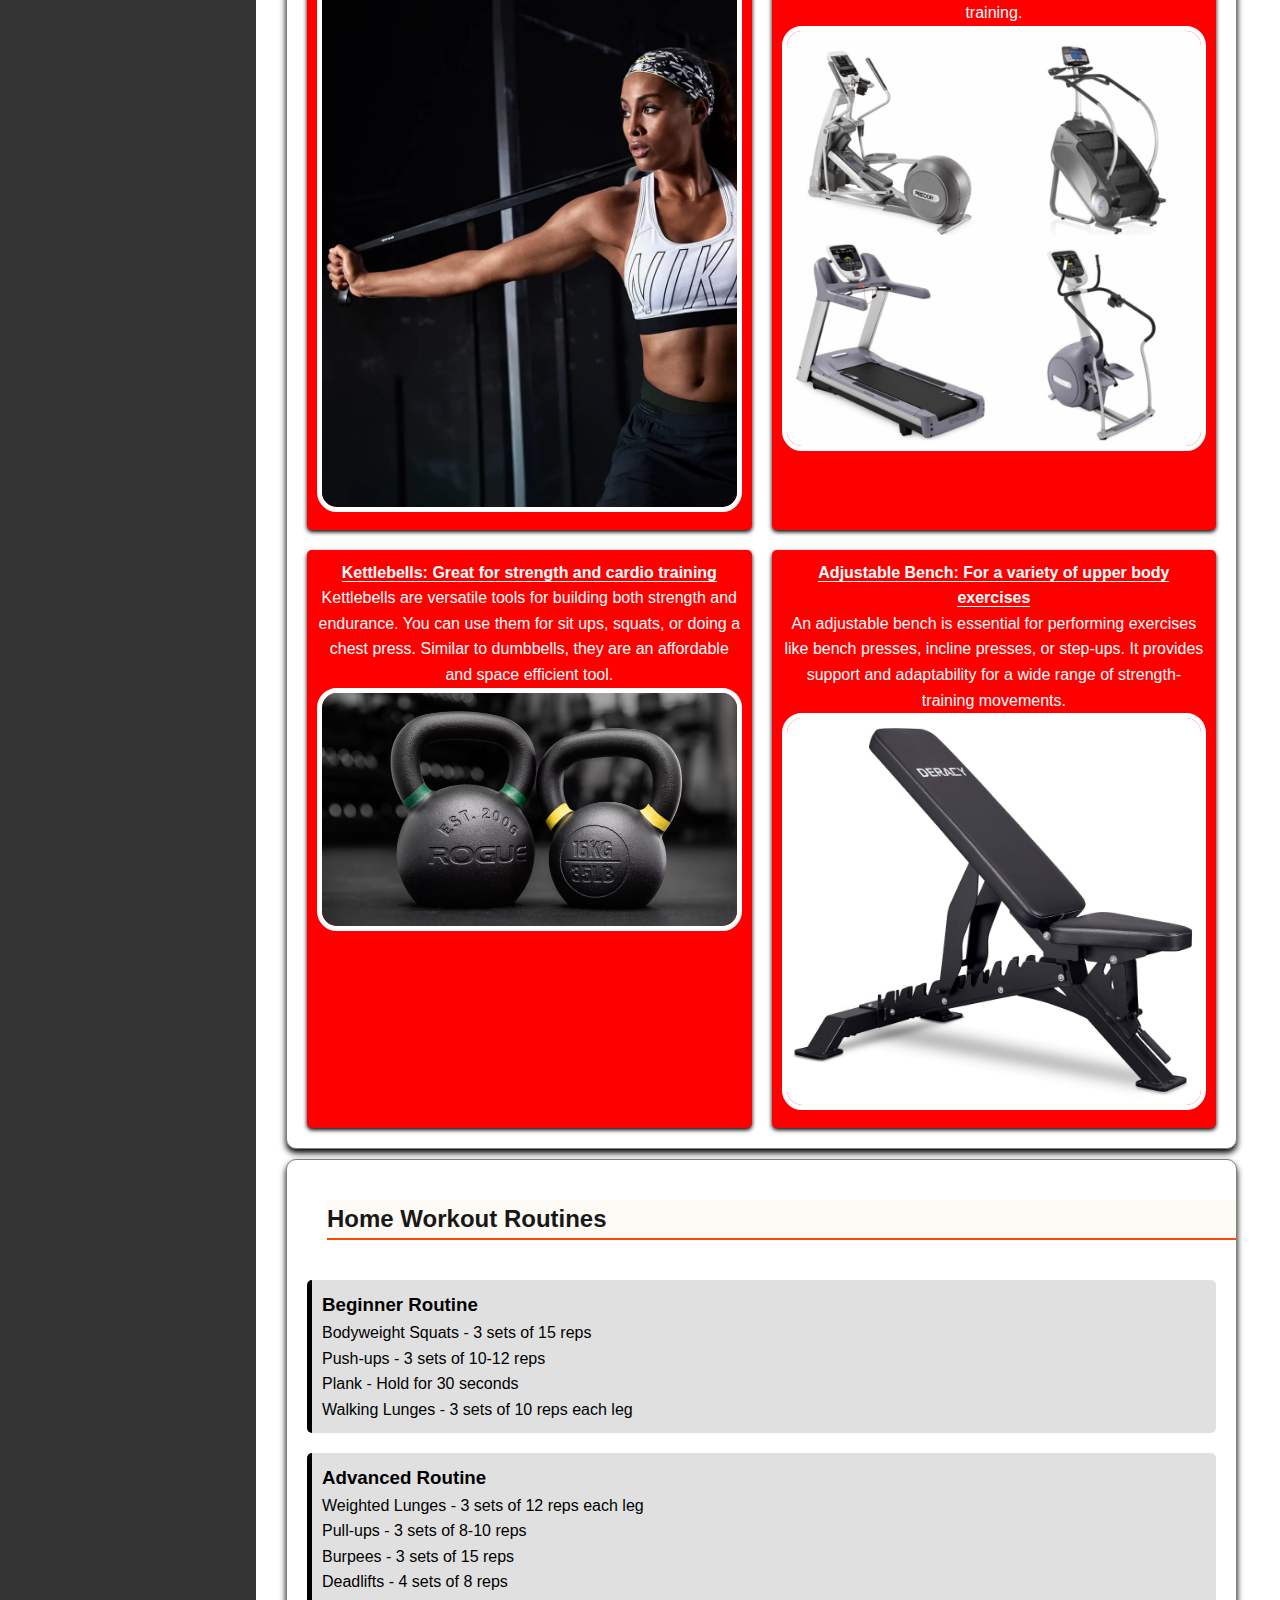
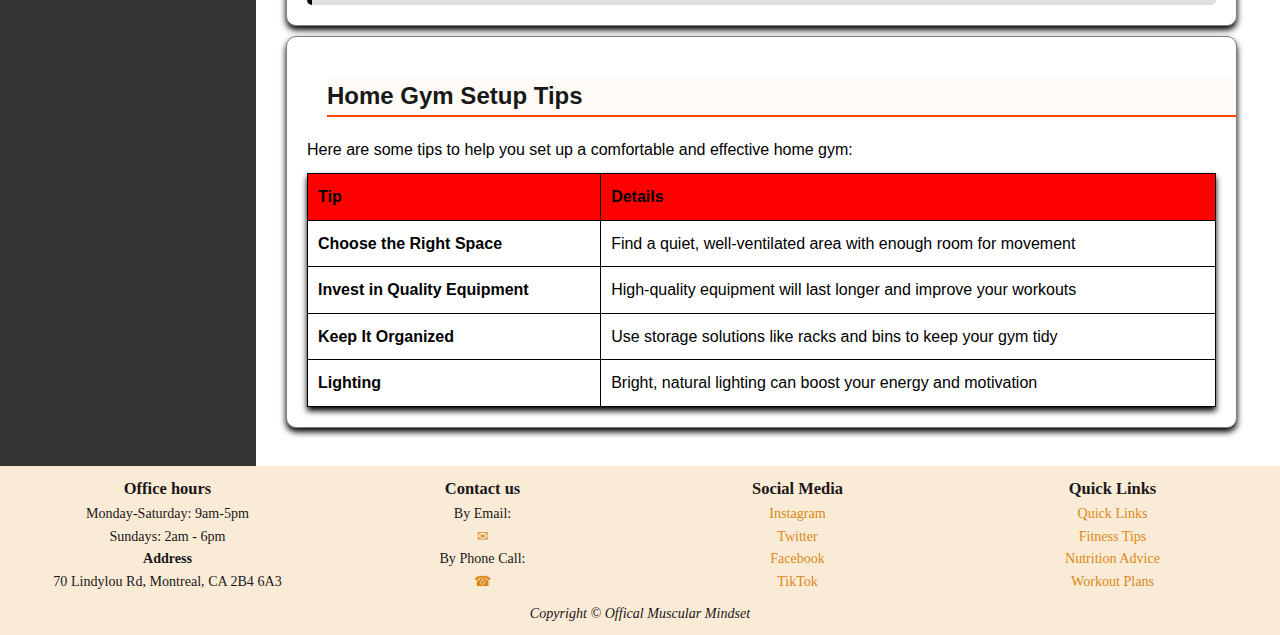
<file: webpages/homeGym.html>
<!DOCTYPE html>
<html lang="en">
<!-- Gavin Camblin n01535250 -->
<head>
    <meta charset="UTF-8">
    <meta name="viewport" content="width=device-width, initial-scale=1.0">
    <title>Muscular Mindset Official Website - Home Gym</title>
    <link rel="stylesheet" href="../css/style.css">
    <link rel="icon" type="image/jpeg" href="/images/Screenshot 2024-11-10 172203 copy.png">
    <!-- Image source from: https://www.shutterstock.com/es/search/brain-gym -->
</head>
<body>
    <header><h1><a href="/index.html">Muscular Mindset</a></h1></header>
    <nav id="homeGymNav">
        <ul>
            <li><a href="./workoutplans.html">Workout Plans</a></li>
            <li><a href="./nutrition.html">Nutrition Advice</a></li>
            <li><a href="./mentalWellness.html">Mental Wellness Practices</a></li>
            <li><a href="./sauna.html">Sauna Section</a></li>
            <li><a href="./motivation.html">Motivation</a></li>
            <li><a href="./homeGym.html">Home Gym</a></li>
            <li><a href="./healthyRecommendations.html">Healthy Recommendations</a></li>
            <li><a href="#footer">Contact us</a></li>
        </ul>
    </nav>
    <main id="homeGym">
        <h2>Home Gym</h2>

        <div id="homeWhyContainer">
            <div id="homeWhy">
                <h2>Why Build a Home Gym?</h2>
                <ul>
                    <li>Convenience of working out anytime</li>
                    <li>Cost savings on gym memberships</li>
                    <li>Customizable workout routines</li>
                    <li>Privacy and comfort in your own space</li>
                    <li>Access to a variety of workouts without the need to travel</li>
                </ul>
            </div>
            <img id="homeGymEx" src="../images/homeGymEx.jpg" alt="Photograph of an indoor gym in a home with a nice view">
            <!-- url: https://images.stockcake.com/public/e/0/c/e0c07731-2523-4939-b4bc-71db137b7708_large/luxury-home-gym-stockcake.jpg -->
        </div>

        <div id="homeEquipment">
            <h2>Essential Home Gym Equipment</h2>
            <p class="centreMe">Here are some must-haves for your home gym:</p>
            <ul>
                <li>
                    <strong>Yoga Mat: For stretching and core exercises</strong>
                    <p>A yoga mat is a cheap and effective way to engage with physical exercise. There are plenty resources to follow to keep yourself flexible and active in the comfort of your own home.</p>
                    <img src="../images/yoga_mat.jpg" alt="Photo of a person rolling out a yoga mat">
                    <!-- url: https://www.marthastewart.com/thmb/TJyyssNA1ipeIXbp8DVDTzrXNZM=/1500x0/filters:no_upscale():max_bytes(150000):strip_icc()/how-to-clean-yoga-mat-getty-0623-1fda4b0532ea4f9787d5f248bbedaf8d.jpg -->
                </li>
                <li>
                    <strong>Dumbbells: Adjustable sets for strength training</strong>
                    <p>Dumbbells are a staple for any strength-training routine, allowing for versatile exercises targeting various muscle groups. They are a great option for saving space and money!</p>
                    <img src="../images/dumbbells.png" alt="photo of a few dumbbells sitting on the ground">
                    <!-- url: https://assets.roguefitness.com/f_auto,q_auto,c_limit,w_1600,b_rgb:ffffff/catalog/Conditioning/Strength%20Equipment/Dumbbells/XX7125/XX7125-WEB3_rglczm.png -->
                </li>
                <li>
                    <strong>Resistance Bands: Lightweight and versatile</strong>
                    <p>Resistance bands are perfect for strength training and stretching. They are easy to store and carry, making them a great addition for travel workouts or compact spaces.</p>
                    <img src="../images/resistence_bands.png" alt="photo of a woman stretching out a resistence band">
                    <!-- url: https://static.nike.com/a/images/f_auto/dpr_3.0,cs_srgb/h_484,c_limit/824b254e-0f20-44cb-a6ba-6590576304d1/the-best-nike-resistance-bands-to-shop-now.jpg -->
                </li>
                <li>
                    <strong>Cardio Equipment: A treadmill, stationary bike, or step machine</strong>
                    <p>Cardio equipment massively benefits your physical health. Choose equipment that fits your space and preferences—whether its a treadmill for running, a stationary bike for low-impact cycling, or a step machine for high endurance training.</p>
                    <img src="../images/cardio_machines.jpg" alt="different kinds of cardio machines">
                    <!-- url: https://www.yanrefitness.com/wp-content/uploads/2021/06/Commercial-cardio-equipment-min-1024x1024.jpg -->
                </li>
                <li>
                    <strong>Kettlebells: Great for strength and cardio training</strong>
                    <p>Kettlebells are versatile tools for building both strength and endurance. You can use them for sit ups, squats, or doing a chest press. Similar to dumbbells, they are an affordable and space efficient tool.</p>
                    <img src="../images/kettle_bells.jpg" alt="photo of 2 different kettle bells, one larger">
                    <!-- url: https://assets.roguefitness.com/f_auto,q_auto,c_limit,w_1600,b_rgb:ffffff/catalog/Conditioning/Strength%20Equipment/Kettlebells/IP0670/IP0670-H_j6gkfw.png -->
                </li>
                <li>
                    <strong>Adjustable Bench: For a variety of upper body exercises</strong>
                    <p>An adjustable bench is essential for performing exercises like bench presses, incline presses, or step-ups. It provides support and adaptability for a wide range of strength-training movements.</p>
                    <img src="../images/bench.jpg" alt="an adjustable bench">
                    <!-- url: https://m.media-amazon.com/images/I/71dCvGuqGWL.jpg -->
                </li>
            </ul>
        </div>

        <div id="homeRoutines">
            <h2>Home Workout Routines</h2>
            <aside>
                <h3>Beginner Routine</h3>
                <ul>
                    <li>Bodyweight Squats - 3 sets of 15 reps</li>
                    <li>Push-ups - 3 sets of 10-12 reps</li>
                    <li>Plank - Hold for 30 seconds</li>
                    <li>Walking Lunges - 3 sets of 10 reps each leg</li>
                </ul>
            </aside>
            <aside>
                <h3>Advanced Routine</h3>
                <ul>
                    <li>Weighted Lunges - 3 sets of 12 reps each leg</li>
                    <li>Pull-ups - 3 sets of 8-10 reps</li>
                    <li>Burpees - 3 sets of 15 reps</li>
                    <li>Deadlifts - 4 sets of 8 reps</li>
                </ul>
            </aside>
        </div>

        <div id="homeGymStartup">
            <h2>Home Gym Setup Tips</h2>
            <p>Here are some tips to help you set up a comfortable and effective home gym:</p>
            <table>
                <thead>
                    <tr>
                        <th>Tip</th>
                        <th>Details</th>
                    </tr>
                </thead>
                <tbody>
                    <tr>
                        <td><strong>Choose the Right Space</strong></td>
                        <td>Find a quiet, well-ventilated area with enough room for movement</td>
                    </tr>
                    <tr>
                        <td><strong>Invest in Quality Equipment</strong></td>
                        <td>High-quality equipment will last longer and improve your workouts</td>
                    </tr>
                    <tr>
                        <td><strong>Keep It Organized</strong></td>
                        <td>Use storage solutions like racks and bins to keep your gym tidy</td>
                    </tr>
                    <tr>
                        <td><strong>Lighting</strong></td>
                        <td>Bright, natural lighting can boost your energy and motivation</td>
                    </tr>
                </tbody>
            </table>
        </div>
    </main>

    <footer id="footer">
        <div class="content4">
            <h3>Office hours</h3>
            <ul>
                <li>Monday-Saturday: 9am-5pm</li>
                <li>Sundays: 2am - 6pm</li>
            </ul>
            <h4>Address</h4>
            <p>70 Lindylou Rd, Montreal, CA 2B4 6A3</p>
        </div>
        <div class="content4">
            <h3>Contact us</h3>
            <ul>
                <li>By Email:<a href="mailto:alejaarteaga17@hotmail.com">&#9993;</a></li>
                <li>By Phone Call:<a href="tel:3447293456">&#9742;</a></li>
            </ul>
            
        </div>
        <div class="content4">
            <h3>Social Media</h3>
            <ul>
                <li><a href="#">Instagram</a></li>
                <li><a href="#">Twitter</a></li>
                <li><a href="#">Facebook</a></li>
                <li><a href="#">TikTok</a></li>
            </ul>
        </div>
        <div class="content4">
            <h3>Quick Links</h3>
            <ul>
                <li><a href="#homeGym">Quick Links</a></li>
                <li><a href="#content">Fitness Tips</a></li>
                <li><a href="#content2">Nutrition Advice</a></li>
                <li><a href="#content3">Workout Plans</a></li>
            </ul>
        </div>
        <p id="Copyright">Copyright &copy; Offical Muscular Mindset</p>
    </footer>
</body>
</html>
</file>
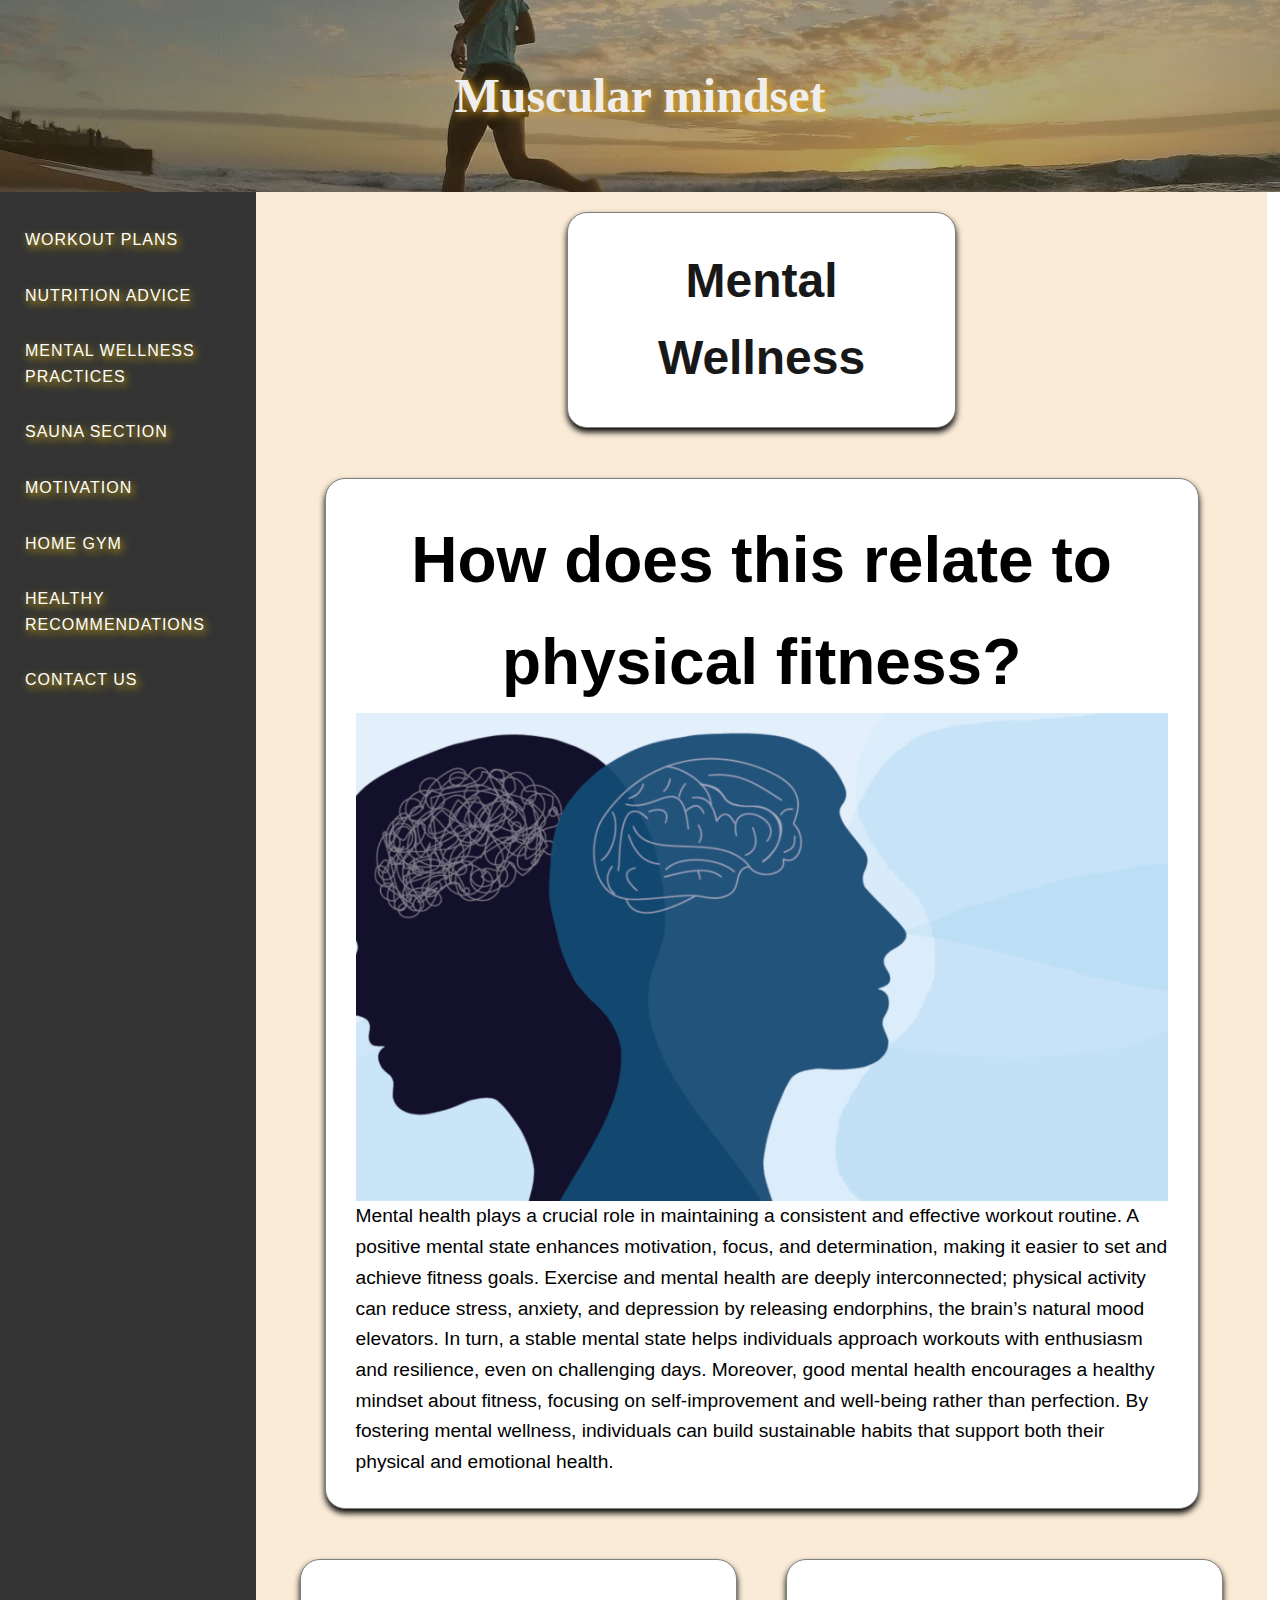
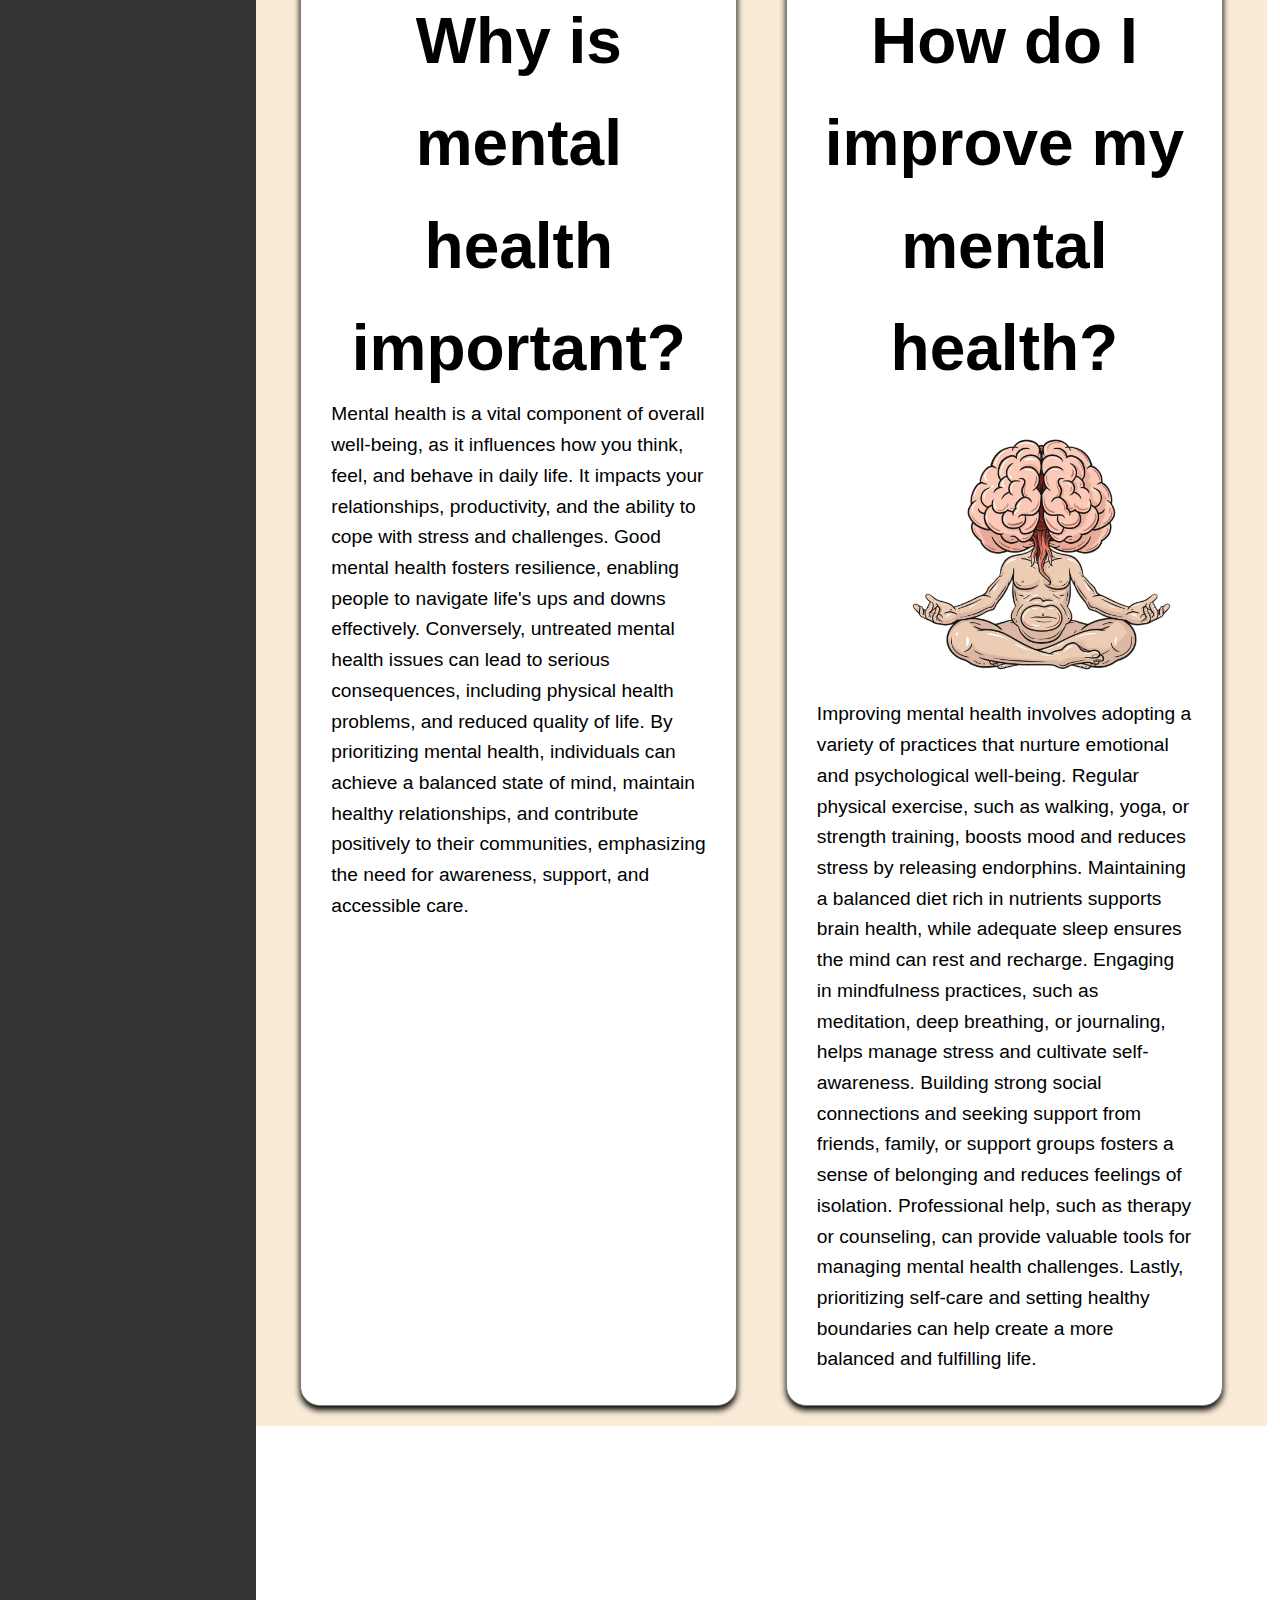
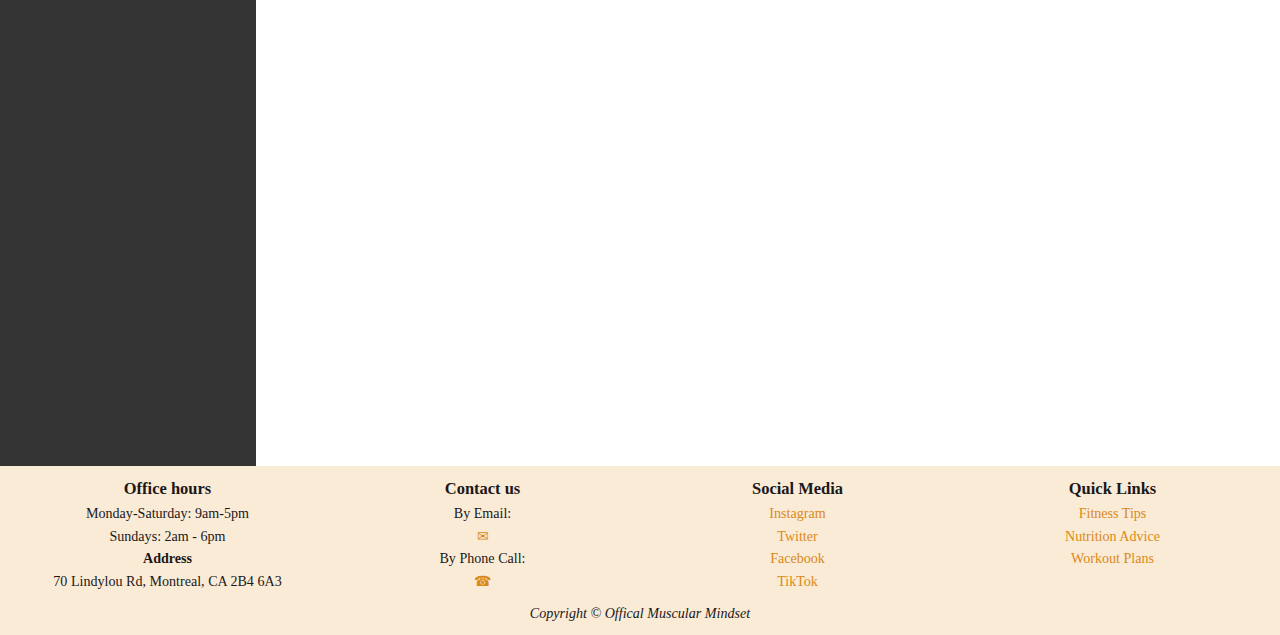
<file: webpages/mentalWellness.html>
<!-- Alex Webpage -->
<!DOCTYPE html>
<html lang="en">
<head>
    <meta charset="UTF-8">
    <meta name="viewport" content="width=device-width, initial-scale=1.0">
    <title>Muscular Mindset Official Website - Mental Wellness</title>
    <link rel="icon" type="image/jpeg" href="/images/Screenshot 2024-11-10 172203 copy.png">
    <link rel="stylesheet" href="../css/style.css">
    <link rel="stylesheet" href="../css/workOutPlans.css">
    <!-- Image source from: https://www.shutterstock.com/es/search/brain-gym -->
</head>
<body>
    <header>
        <h1><a href="/index.html">Muscular mindset</a></h1>
    </header>
    <nav>
        <ul>
            <li><a href="./workoutplans.html">Workout Plans</a></li>
            <li><a href="./nutrition.html">Nutrition Advice</a></li>
            <li><a href="./mentalWellness.html">Mental Wellness Practices</a></li>
            <li><a href="./sauna.html">Sauna Section</a></li>
            <li><a href="./motivation.html">Motivation</a></li>
            <li><a href="./homeGym.html">Home Gym</a></li>
            <li><a href="./healthyRecommendations.html">Healthy Recommendations</a></li>
            <li><a href="#footer">Contact us</a></li>
        </ul>
    </nav>
        <main id="mainworkout">
            <h2 id="mwheading" class="woheading wobubbleView">Mental Wellness</h2>
                
            
            </div>
            <div id="wocontent2" class="wobubbleView wocontent">
            <h3 class="wosubheading">How does this relate to physical fitness?</h3>
            <img id="mwimg" src="/images/workout/world-mental-health-day.png" width="100%" height="auto">
            <!-- Image source: http://127.0.0.1:5500/webpages/mentalWellness.html -->
            <p class="mwpar">Mental health plays a crucial role in maintaining a consistent and effective workout routine. A positive mental state enhances motivation, focus, and determination, making it easier to set and achieve fitness goals. Exercise and mental health are deeply interconnected; physical activity can reduce stress, anxiety, and depression by releasing endorphins, the brain’s natural mood elevators. In turn, a stable mental state helps individuals approach workouts with enthusiasm and resilience, even on challenging days. Moreover, good mental health encourages a healthy mindset about fitness, focusing on self-improvement and well-being rather than perfection. By fostering mental wellness, individuals can build sustainable habits that support both their physical and emotional health.</p>
            </div>
        <div class="woflexcontainer">
            <div id="wocontent3" class="wobubbleView">
                <h3 class="wosubheading">Why is mental health important?</h3>
                <p class="mwpar">Mental health is a vital component of overall well-being, as it influences how you think, feel, and behave in daily life. It impacts your relationships, productivity, and the ability to cope with stress and challenges. Good mental health fosters resilience, enabling people to navigate life's ups and downs effectively. Conversely, untreated mental health issues can lead to serious consequences, including physical health problems, and reduced quality of life. By prioritizing mental health, individuals can achieve a balanced state of mind, maintain healthy relationships, and contribute positively to their communities, emphasizing the need for awareness, support, and accessible care.</p>
            </div>
            <div id="wocontent4" class="wobubbleView wocontent">
            <h3 class="wosubheading">How do I improve my mental health?</h3>
            <img id="mwimg" height="300px" width="auto" src="/images/workout/—Pngtree—cartoon meditation brain_1389804.png" >
            <!-- Image source: https://pngtree.com/element/down?id=MTM4OTgwNA==&type=1&time=1734028482&token=MTg0NzE4NjE0OGU0NmMwZWRlNzM2YzRlNzliMWY5ZGY=&t=0 -->
            <p class="mwpar">Improving mental health involves adopting a variety of practices that nurture emotional and psychological well-being. Regular physical exercise, such as walking, yoga, or strength training, boosts mood and reduces stress by releasing endorphins. Maintaining a balanced diet rich in nutrients supports brain health, while adequate sleep ensures the mind can rest and recharge. Engaging in mindfulness practices, such as meditation, deep breathing, or journaling, helps manage stress and cultivate self-awareness. Building strong social connections and seeking support from friends, family, or support groups fosters a sense of belonging and reduces feelings of isolation. Professional help, such as therapy or counseling, can provide valuable tools for managing mental health challenges. Lastly, prioritizing self-care and setting healthy boundaries can help create a more balanced and fulfilling life.</p>
            </div>
        </div>
    </main>
    <footer id="footer">
        <div class="content4">
            <h3>Office hours</h3>
            <ul>
                <li>Monday-Saturday: 9am-5pm</li>
                <li>Sundays: 2am - 6pm</li>
            </ul>
            <h4>Address</h4>
            <p>70 Lindylou Rd, Montreal, CA 2B4 6A3</p>
        </div>
        <div class="content4">
            <h3>Contact us</h3>
            <ul>
                <li>By Email:<a href="mailto:alejaarteaga17@hotmail.com">&#9993;</a></li>
                <li>By Phone Call:<a href="tel:3447293456">&#9742;</a></li>
            </ul>
            
        </div>
        <div class="content4">
            <h3>Social Media</h3>
            <ul>
                <li><a href="#">Instagram</a></li>
                <li><a href="#">Twitter</a></li>
                <li><a href="#">Facebook</a></li>
                <li><a href="#">TikTok</a></li>
            </ul>
        </div>
        <div class="content4">
            <h3>Quick Links</h3>
            <ul>
                <li><a href="#content">Fitness Tips</a></li>
                <li><a href="#content2">Nutrition Advice</a></li>
                <li><a href="#content3">Workout Plans</a></li>
            </ul>
        </div>
        <p id="Copyright">Copyright &copy; Offical Muscular Mindset</p>
    </footer>
</body>
</html>
</file>
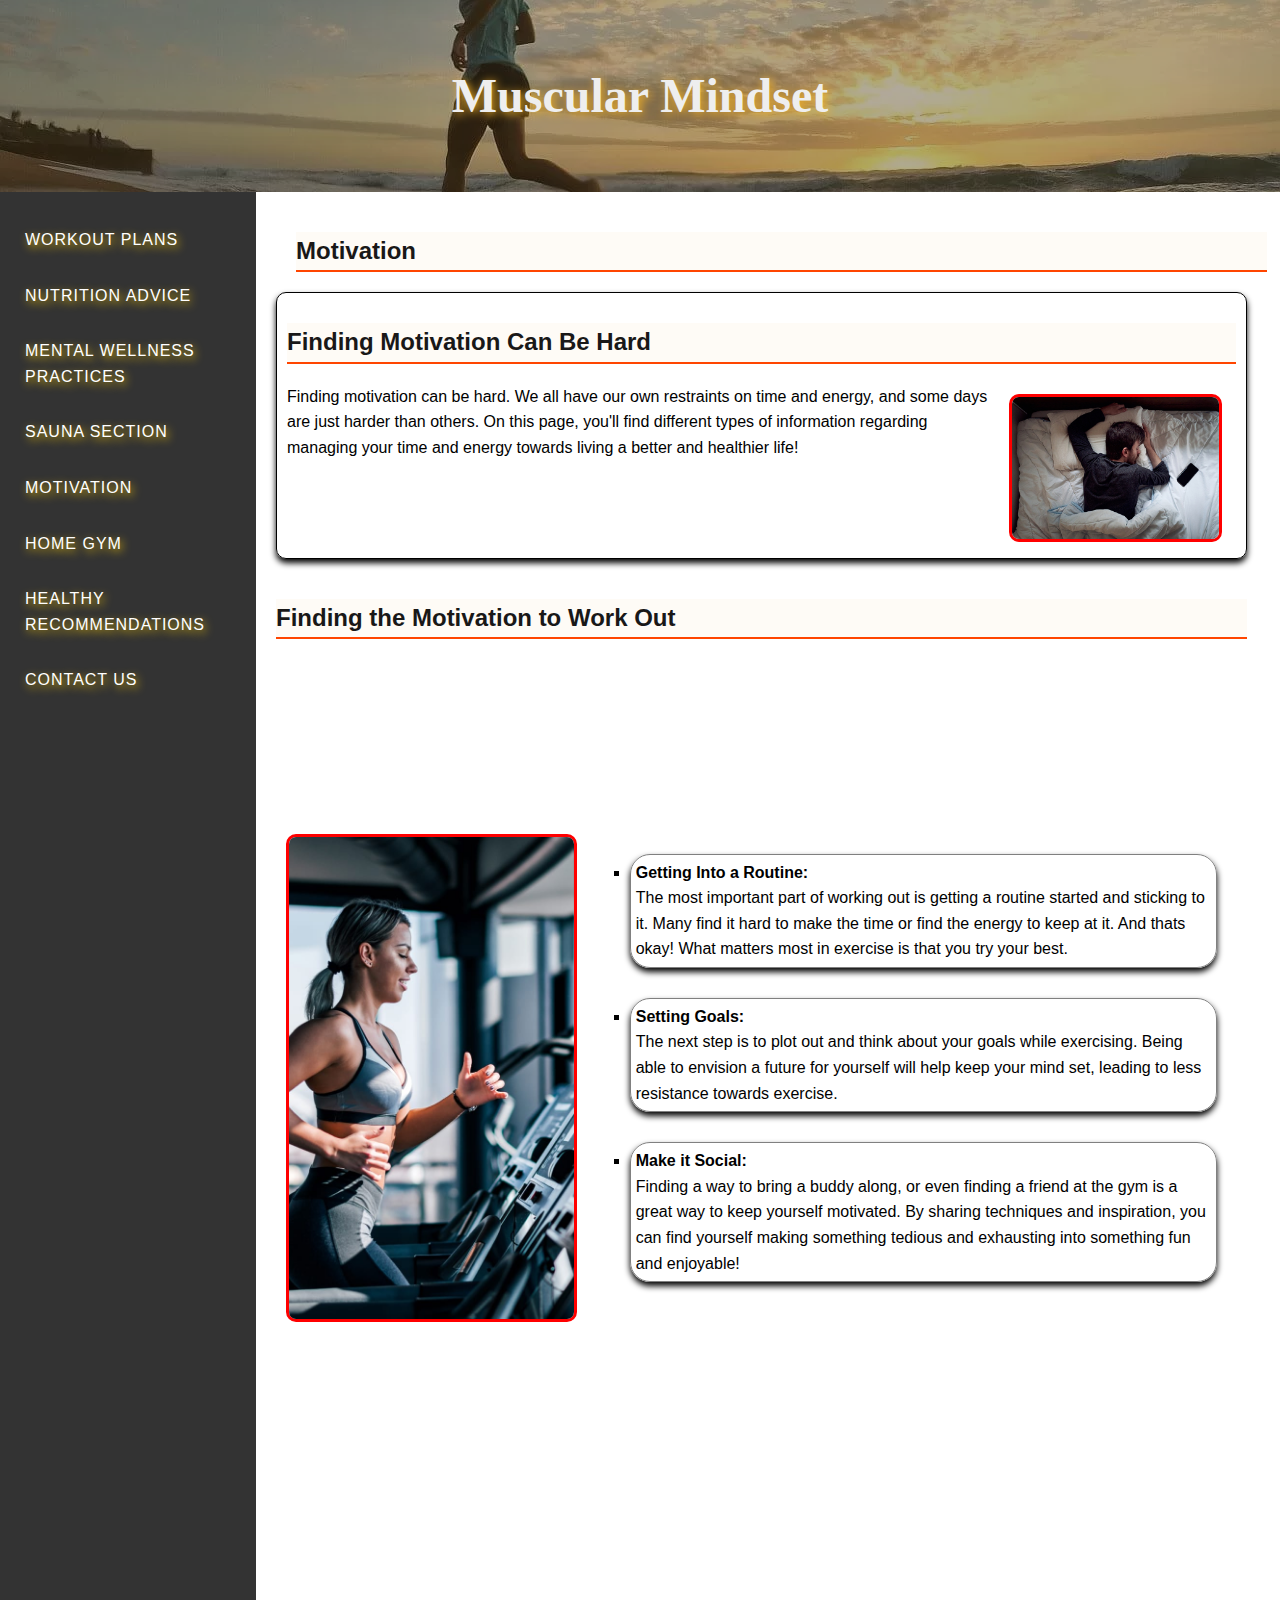
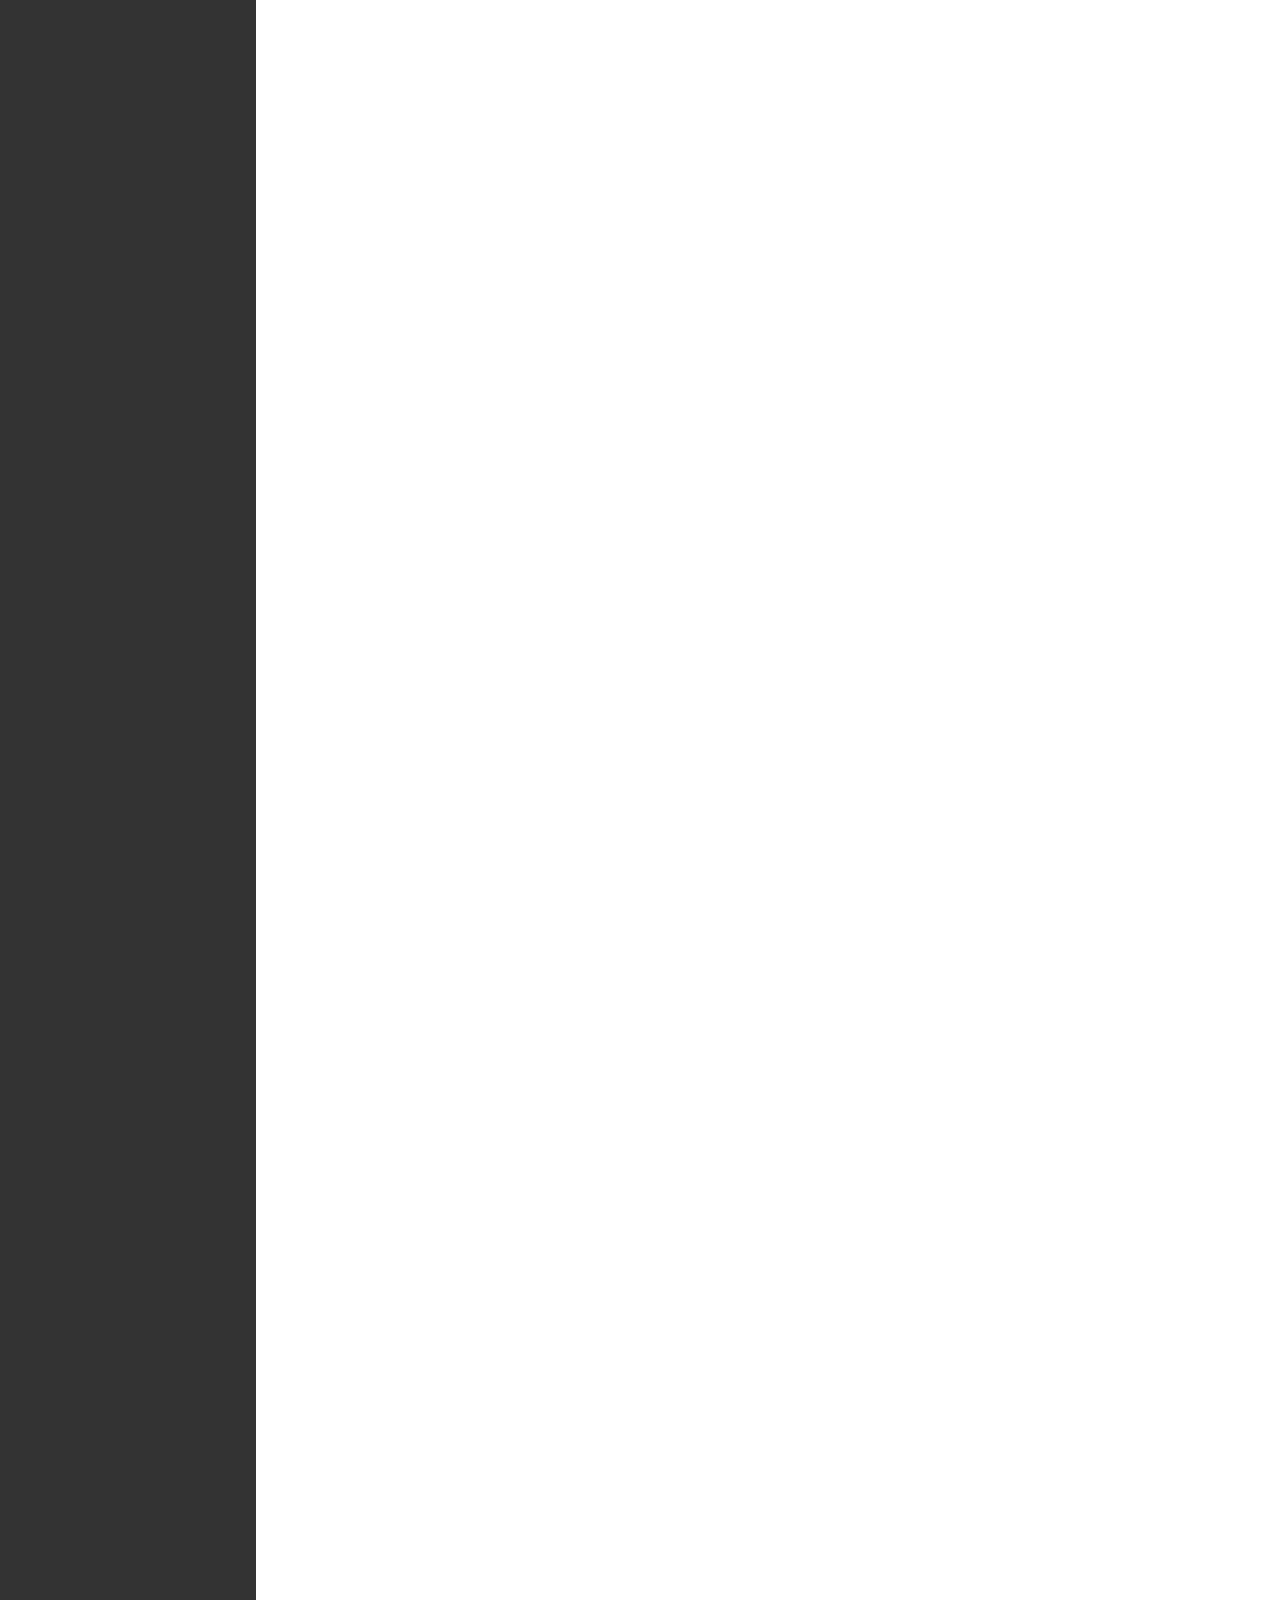
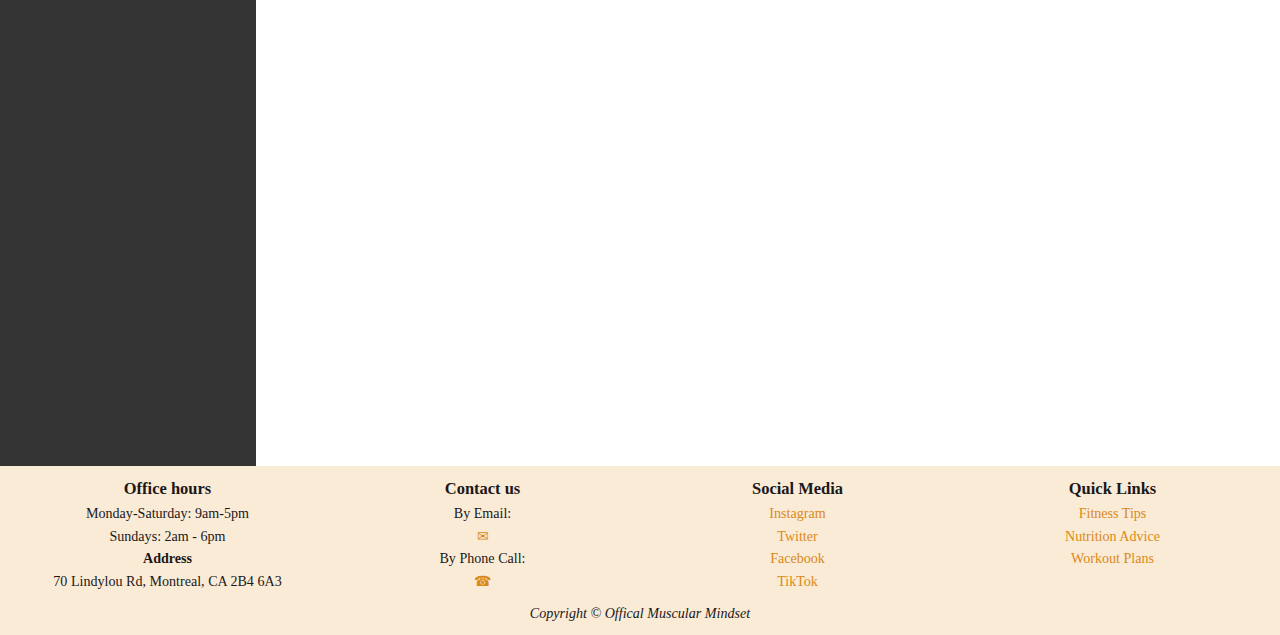
<file: webpages/motivation.html>
<!DOCTYPE html>
<html lang="en">
<!-- Gavin Camblin n01535250 -->
<head>
    <meta charset="UTF-8">
    <meta name="viewport" content="width=device-width, initial-scale=1.0">
    <title>Muscular Mindset Official Website - Motivation</title>
    <link rel="stylesheet" href="../css/style.css">
    <link rel="icon" type="image/jpeg" href="/images/Screenshot 2024-11-10 172203 copy.png">
    <!-- Image source from: https://www.shutterstock.com/es/search/brain-gym -->
</head>
<body>
    <header><h1><a href="/index.html">Muscular Mindset</a></h1></header>
    <nav id="motivNav">
        <ul>
            <li><a href="./workoutplans.html">Workout Plans</a></li>
            <li><a href="./nutrition.html">Nutrition Advice</a></li>
            <li><a href="./mentalWellness.html">Mental Wellness Practices</a></li>
            <li><a href="./sauna.html">Sauna Section</a></li>
            <li><a href="./motivation.html">Motivation</a></li>
            <li><a href="./homeGym.html">Home Gym</a></li>
            <li><a href="./healthyRecommendations.html">Healthy Recommendations</a></li>
            <li><a href="#footer">Contact us</a></li>
        </ul>
    </nav>
    <main id="motivMain">
        <h2>Motivation</h2>
        <div id="motivHeader" class="bubbleView">
            <h2>Finding Motivation Can Be Hard</h2>
            <p>Finding motivation can be hard. We all have our own restraints on time and energy, and some days are just harder than others. On this page, you'll find different types of information regarding managing your time and energy towards living a better and healthier life!</p>
            <img src="../images/lazy.jpg" alt="man sleeping in bed with phone plugged in">
            <!-- url: https://samitivej-prod-new-website.s3.ap-southeast-1.amazonaws.com/public/uploads/contents/bc62e003ebab056abbb6b21d70ab3d7d.jpg -->
        </div>
        <div id="motivImgDesc">
            <h2 id="motivHead">Finding the Motivation to Work Out</h2>
            <img src="../images/motivation.jpg" alt="picture of a woman walking on a treadmill">
            <!-- url: https://media-cldnry.s-nbcnews.com/image/upload/rockcms/2021-12/211208-working-out-stock-mn-1310-55e1c7.jpg -->
            <ul>
                <li id="motiv1" class="bubbleView">
                    <strong>Getting Into a Routine: </strong>
                    <p>The most important part of working out is getting a routine started and sticking to it. Many find it hard to make the time or find the energy to keep at it. And thats okay! What matters most in exercise is that you try your best.</p>
                </li>
                <li id="motiv2" class="bubbleView">
                    <strong>Setting Goals: </strong>
                    <p>The next step is to plot out and think about your goals while exercising. Being able to envision a future for yourself will help keep your mind set, leading to less resistance towards exercise.</p>
                </li>
                <li id="motiv3" class="bubbleView">
                    <strong>Make it Social: </strong>
                    <p>Finding a way to bring a buddy along, or even finding a friend at the gym is a great way to keep yourself motivated. By sharing techniques and inspiration, you can find yourself making something tedious and exhausting into something fun and enjoyable!</p>
                </li>
            </ul>
        </div>
    </main>
    <footer id="footer">
        <div class="content4">
            <h3>Office hours</h3>
            <ul>
                <li>Monday-Saturday: 9am-5pm</li>
                <li>Sundays: 2am - 6pm</li>
            </ul>
            <h4>Address</h4>
            <p>70 Lindylou Rd, Montreal, CA 2B4 6A3</p>
        </div>
        <div class="content4">
            <h3>Contact us</h3>
            <ul>
                <li>By Email:<a href="mailto:alejaarteaga17@hotmail.com">&#9993;</a></li>
                <li>By Phone Call:<a href="tel:3447293456">&#9742;</a></li>
            </ul>

        </div>
        <div class="content4">
            <h3>Social Media</h3>
            <ul>
                <li><a href="#">Instagram</a></li>
                <li><a href="#">Twitter</a></li>
                <li><a href="#">Facebook</a></li>
                <li><a href="#">TikTok</a></li>
            </ul>
        </div>
        <div class="content4">
            <h3>Quick Links</h3>
            <ul>
                <li><a href="#content">Fitness Tips</a></li>
                <li><a href="#content2">Nutrition Advice</a></li>
                <li><a href="#content3">Workout Plans</a></li>
            </ul>
        </div>
        <p id="Copyright">Copyright &copy; Offical Muscular Mindset</p>
    </footer>
</body>
</html>
</file>
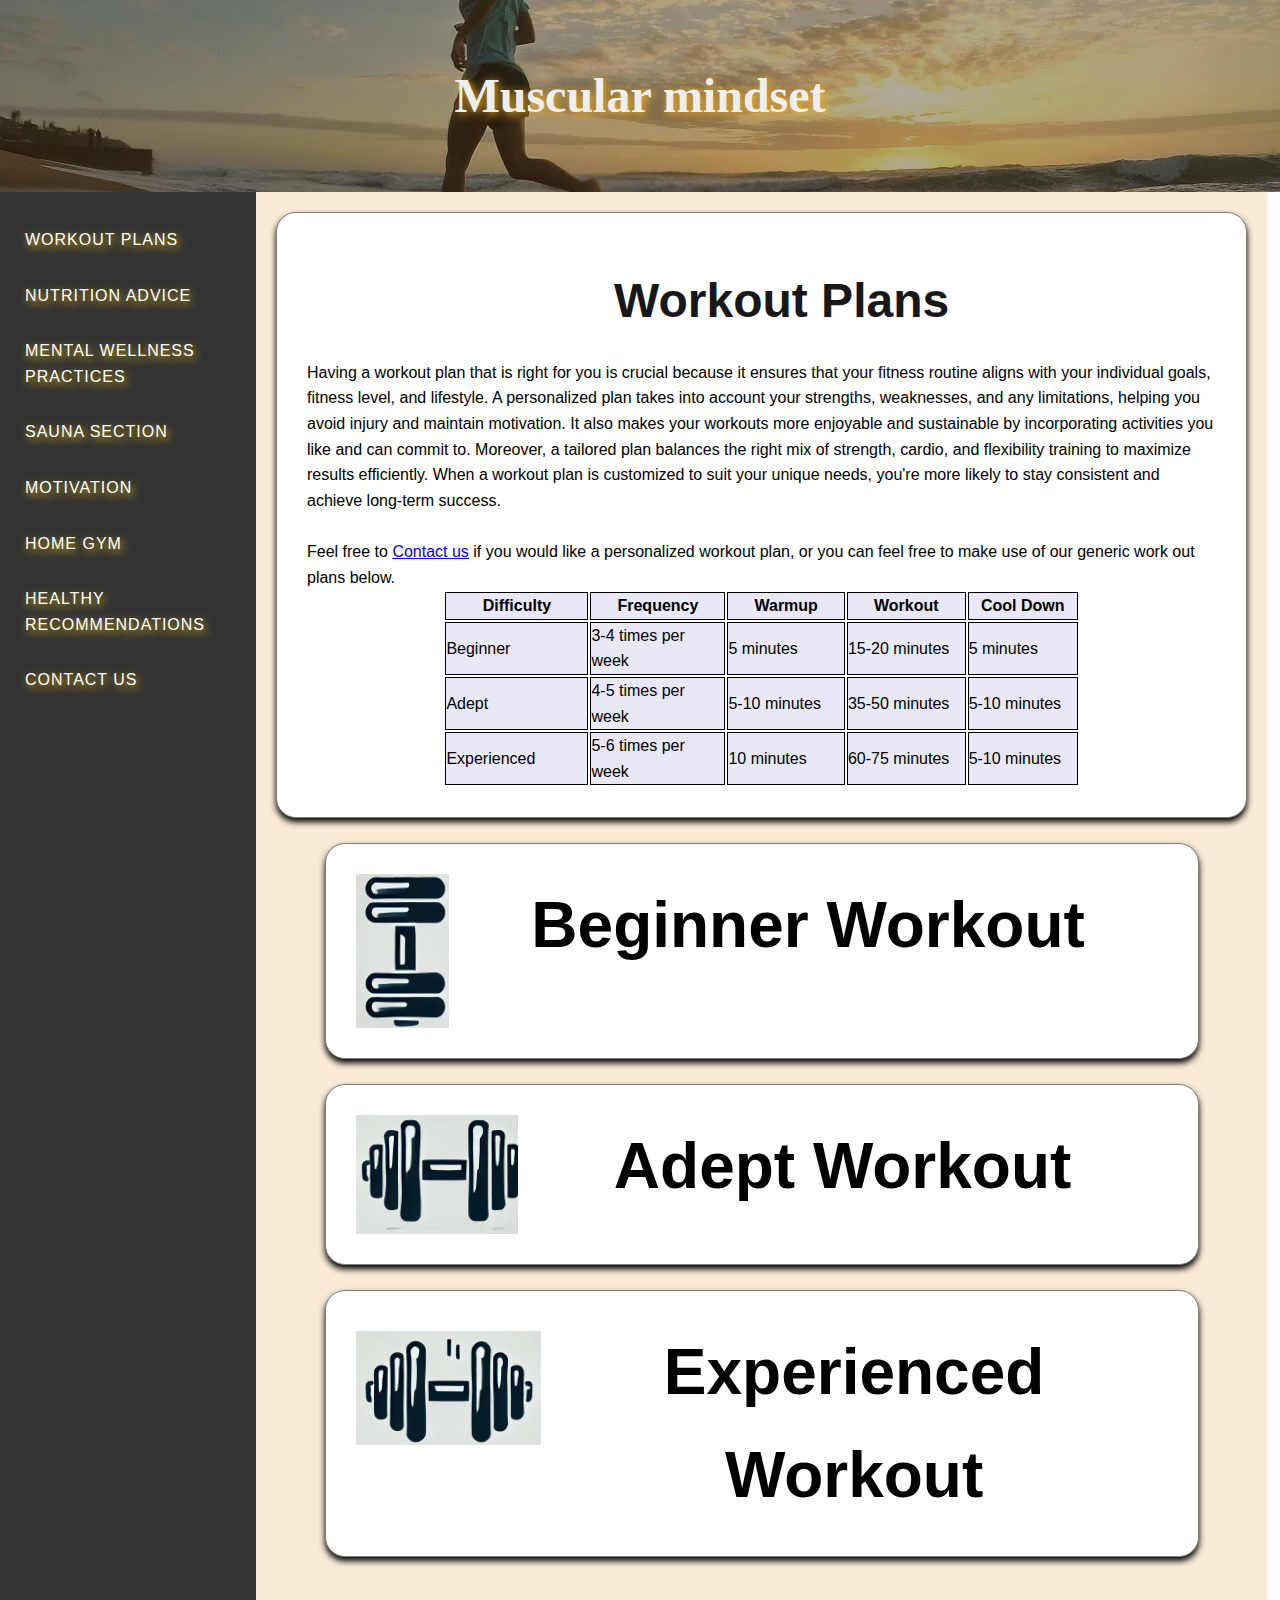
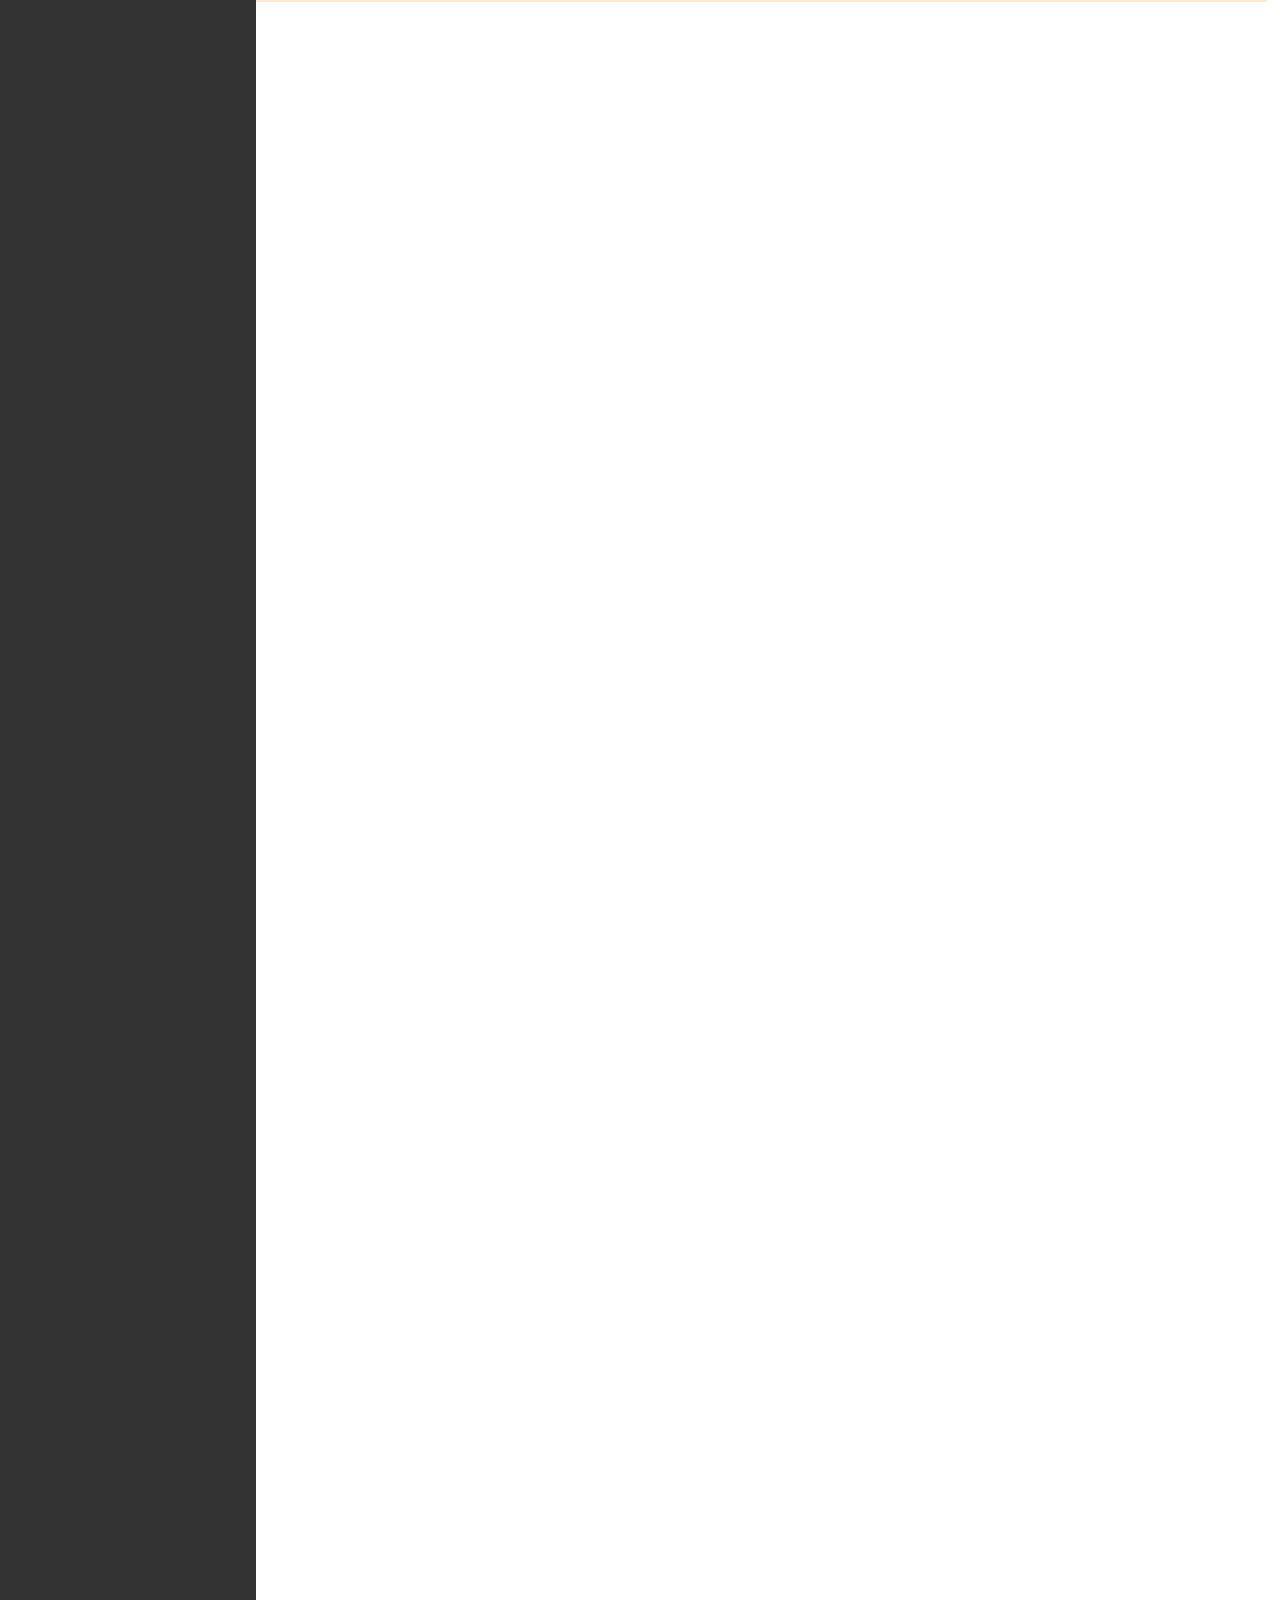
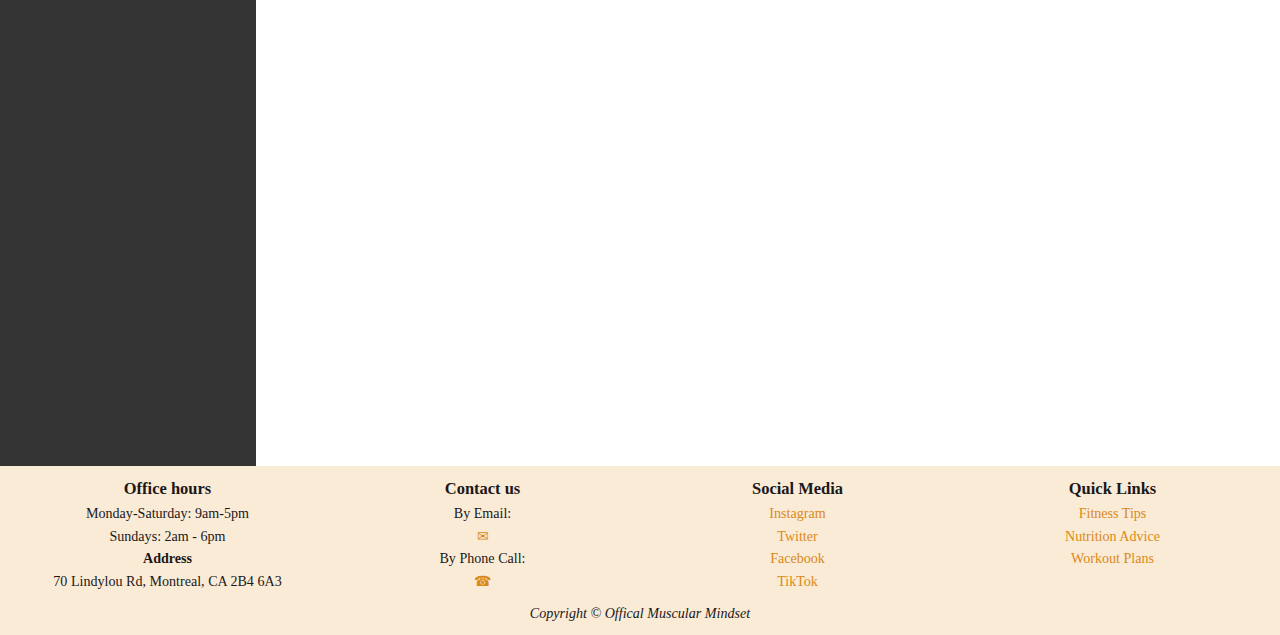
<file: webpages/workoutplans.html>
<!-- Alex Webpage -->
<!DOCTYPE html>
<html lang="en" id="htmlworkout">
<head>
    <meta charset="UTF-8">
    <meta name="viewport" content="width=device-width, initial-scale=1.0">
    <title>Muscular Mindset Official Website - Workout Plans</title>
    <link rel="icon" type="image/jpeg" href="/images/Screenshot 2024-11-10 172203 copy.png">
    <link rel="stylesheet" href="../css/style.css">
    <link rel="stylesheet" href="../css/workOutPlans.css">
    <!-- Image source from: https://www.shutterstock.com/es/search/brain-gym -->
</head>
<body id="bodyworkout">
    <header>
        <h1><a href="/index.html">Muscular mindset</a></h1>
    </header>
    <nav id="navworkout">
        <ul>
            <li><a href="./workoutplans.html">Workout Plans</a></li>
            <li><a href="./nutrition.html">Nutrition Advice</a></li>
            <li><a href="./mentalWellness.html">Mental Wellness Practices</a></li>
            <li><a href="./sauna.html">Sauna Section</a></li>
            <li><a href="./motivation.html">Motivation</a></li>
            <li><a href="./homeGym.html">Home Gym</a></li>
            <li><a href="./healthyRecommendations.html">Healthy Recommendations</a></li>
            <li><a href="#footer">Contact us</a></li>
        </ul>
    </nav>
<main id="mainworkout">
    <div class="wobubbleView">
        <h2 class="woheading">Workout Plans</h2>

        <p>Having a workout plan that is right for you is crucial because it ensures that your fitness routine aligns with your individual goals, fitness level, and lifestyle. A personalized plan takes into account your strengths, weaknesses, and any limitations, helping you avoid injury and maintain motivation. It also makes your workouts more enjoyable and sustainable by incorporating activities you like and can commit to. Moreover, a tailored plan balances the right mix of strength, cardio, and flexibility training to maximize results efficiently. When a workout plan is customized to suit your unique needs, you're more likely to stay consistent and achieve long-term success.</p>
        <br>
        <p>Feel free to <a href="#content4">Contact us</a> if you would like a personalized workout plan, or you can feel free to make use of our generic work out plans below.</p>

        <table id="workOutTable">
            <tr>
                <th class="tableHeader">Difficulty</th>
                <th class="tableHeader">Frequency</th>
                <th class="tableHeader">Warmup</th>
                <th class="tableHeader">Workout</th>
                <th class="tableHeader">Cool Down</th>
            </tr>
            <tr>
                <td class="tableElement">Beginner</td>
                <td class="tableElement">3-4 times per week</td>
                <td class="tableElement">5 minutes</td>
                <td class="tableElement">15-20 minutes</td>
                <td class="tableElement">5 minutes</td>
            </tr>
            <tr>
                <td class="tableElement">Adept</td>
                <td class="tableElement">4-5 times per week</td>
                <td class="tableElement">5-10 minutes</td>
                <td class="tableElement">35-50 minutes</td>
                <td class="tableElement">5-10 minutes</td>
            </tr>
            <tr>
                <td class="tableElement">Experienced</td>
                <td class="tableElement">5-6 times per week</td>
                <td class="tableElement">10 minutes</td>
                <td class="tableElement">60-75 minutes</td>
                <td class="tableElement">5-10 minutes</td>
            </tr>
        </table>
    </div>

<div id="workout1" class="wobubbleView">
    <div class="woflexcontainer">
    <img class="workoutimg" src="../images/workout/dumbbell1.png" width="auto" height="100px">
    <!-- url: custom image -->
    <h3 class="wosubheading" onclick="myFunction1()" class="dropbtn1">Beginner Workout</h3>
    </div>
        <div id="myDropdown1" class="dropdown-content1">
        <p><strong>Duration:</strong> 20-30 minutes</p>
        <p><strong>Frequency:</strong> 3-4 times per week</p>
        <h4>Warm-Up (5 minutes)</h4>
        <ul>
            <li><strong>March in place: </strong>1 minute</li>
            <li><strong>Arm circles: </strong>1 minute (forward and backward)</li>
            <li><strong>Side to side steps: </strong>1 minute</li>
            <li><strong>Gentle squats: </strong>10 reps</li>
            <li><strong>Standing side stretches: </strong>30 seconds per side</li>
        </ul>

        <h4 class="wosubheading2">Main Workout (15-20 minutes)</h4>
        <p><strong>Circuit: repeat 2-3 times</strong></p>
        <ol>
            <li><strong>Bodyweight Squats: </strong>10-12 reps</li>
            <ul><li>Stand with feet shoulder-width apart. Lower your body as if you are sitting in a chair.</li></ul>
            <li><strong>Modified push-ups: </strong>6-10 reps</li>
            <ul><li>Perform on your knees or against a wall if necessary.</li></ul>
            <li><strong>Plank: </strong>Hold for 10-20 seconds</li>
            <ul><li>Keep your body straight from head to keels. Rest as necessary.</li></ul>
            <li><strong>Glute Bridges: </strong>10-12 reps</li>
            <ul><li>Step one foot back into a lunge position, then return to standing.</li></ul>
        </ol>

        <h4 class="wosubheading2">Cool down (5 minutes)</h4>
        <ul>
            <li><strong>Forward fold stretch: </strong>30 seconds</li>
            <li><strong>Butterfly Stretch: </strong>30 seconds</li>
            <li><strong>Cat-cow stretch: </strong> 5 rounds</li>
            <li><strong>Child's pose: </strong>30 seconds</li>
            <li><strong>Deep breathing: </strong>1 minute</li>
        </ul>
    </div>
</div>
<div id="workout2" class="wobubbleView">
    <div class="woflexcontainer">
    <img class="workoutimg" src="../images/workout/dumbbell2.png" width="auto" height="100px">
        <!-- url: custom image -->
        <h3 class="wosubheading" onclick="myFunction2()" class="dropbtn2">Adept Workout</h3>
        </div>
        <div id="myDropdown2" class="dropdown-content2">
        <p><strong>Duration: </strong>45-60 minutes</p>
        <p><strong>Frequency: </strong>4-5 times per week</p>
        <p><strong>Equipment: </strong>Bodyweight; optional dumbells or resistance bands</p>

        <h4 class="wosubheading2">Warm-up (5-10 minutes)</h4>
        <ul>
            <li><strong>Jump rope or high knees: </strong>1 minute</li>
            <li><strong>Arm circles: </strong>30 seconds forward, 30 seconds backward</li>
            <li><strong>Dynamic lunges witha twist: </strong>5 reps per leg</li>
            <li><strong>Leg swings (front to back): </strong>10 per leg</li>
            <li><strong>Inchworm to plank: </strong>5 reps</li>
        </ul>

        <h4 class="wosubheading2">Main Workout (30-40 minutes)</h4>
        <p>Circuit: Repeat 3-4 times, rest 1-2 minutes between rounds</p>
        <ol>
            <li><strong>Bodyweight or Weighted Squats: </strong>15-20 reps</li>
            <ul><li>Add dumbells for extra resistance if available.</li></ul>
            <li><strong>Push-Ups: </strong>10-15 reps</li>
            <li><strong>Plank with Shoulder Taps: </strong>10 taps per side</li>
            <ul><li>Progress to standard push-ups or add elevation for an extra challenge.</li></ul>
            <li><strong>Bulgarian Split Squats: </strong>10-12 reps per leg</li>
            <ul><li>Use a stable chair or low surface for support .</li></ul>
            <li><strong>Mountain Climbers: </strong>30 seconds</li>
            <ul><li>Maintain a steady, controlled pace to engage the core.</li></ul>
            <li><strong>Burpees: </strong>8-10 reps</li>
            <ul><li>Modify by stepping back instead of jumping if necessary.</li></ul>
        </ol>

        <h4 class="wosubheading2">Core Finisher (Optional, 5-10 minutes)</h4>
        <ul>
            <li><strong>Bicycle crunches: </strong>15 reps per side</li>
            <li><strong>Russian twists: </strong>20 twists (10 per side, add weight for more challenge)</li>
            <li><strong>Superman hold: </strong>20-30 seconds</li>
        </ul>

        <h4 class="wosubheading2">Cool Down (5-10 minutes)</h4>
        <ul>
            <li><strong>Forward fold: </strong>30 seconds</li>
            <li><strong>Pigeon pose (hip stretch): </strong>30 seconds per side</li>
            <li><strong>Seated spinal twist: </strong>30 seconds per side </li>
            <li><strong>Childs pose: </strong>30 seconds</li>
            <li><strong>Deep breathing: </strong>1 minute</li>
        </ul>
    </div>
</div>

<div id="workout3" class="wobubbleView">
    <div class="woflexcontainer">
    <img id="woimg3" class="workoutimg" src="../images/workout/dumbbell3.png" width="auto" height="100px">
        <!-- url: custom image -->
        <h3 class="wosubheading" onclick="myFunction3()" class="dropbtn3">Experienced Workout</h3>
        </div>
        <div id="myDropdown3" class="dropdown-content3">
        <p><strong>Duration: </strong>60-75 minutes</p>
        <p><strong>Frequency: </strong>5-6 times per week</p>
        <p><strong>Equipment: </strong>Dumbbells, kettlebells, barbell, or resistance bands (option for bodyweight alternatives)</p>

        <h4 class="wosubheading2">Warm-Up (10 minutes)</h4>
        <li><strong>Dynamic stretches (leg swings, arm circles, spinal rotations): </strong>2 minutes</li>
        <li><strong>Jump rope or high knees: </strong>2 minutes</li>
        <li><strong>Walking lunges with a twist: </strong>10 reps per leg</li>
        <li><strong>Inchworm to push-up: </strong>10 reps per leg</li>
        <li><strong>Burpees: </strong>5-8 reps</li>

        <h4 class="wosubheading2">Main Workout (30-40 minutes)</h4>   
        <h5>Circuit A: Upper body (3-4 rounds)</h5>
        <ol>
            <li><strong>Pull-Ups: </strong>3-4 rounds</li>
            <li><strong>Push-Ups or Weighted Bench Press</strong>12-15 reps</li>
            <li><strong>Plank Rows (Renegade Rows): </strong>10 reps per arm</li>
            <li><strong>Overhead Shoulder Press: </strong>10-12 reps</li>
        </ol>
        <h5>Circuit B: Lower Body (3-4 rounds)</h5>
        <ol>
            <li><strong>Deadlifts: </strong>8-10 reps</li>
            <li><strong>Bulgarian Split Squats: </strong>10-12 reps per leg</li>
            <li><strong>Jump Squats: </strong>10-15 reps</li>
            <li><strong>Calf Raises: </strong>15-20 reps</li>
        </ol>

        <h4 class="wosubheading2">HIIT or Cardio Finisher (10-15 minutes)</h4>
        <h5>Option A: HIIT</h5>
        <ul><li>30 seconds sprint/30 seconds rest (repeat 10 rounds)</li></ul>
        <h5>Option B: Cardio Circuit (3-4 rounds)</h5>
        <ol>
            <li><strong>Mountain Climbers: </strong>30 seconds</li>
            <li><strong>Burpees: </strong>10 reps</li>
            <li><strong>Kettlebell Swings: </strong>12 reps</li>
        </ol>

        <h4 class="wosubheading2">Core Focus (5-10 minutes)</h4>
        <ol>
            <li><strong>Hanging Leg Raises or V-Ups: </strong>10-15 reps</li>
            <li><strong>Bicycle Crunches: </strong>20 reps per side</li>
            <li><strong>Weighted Russian Twists: </strong>20 twists (10 per side)</li>
            <li><strong>Plank Hold: </strong>30-60 seconds</li>
        </ol>

        <h4 class="wosubheading2">Cool Down (5-10 minutes)</h4>
        <ul>
            <li>Static stretches for major muscle groups (hamstring, quads, chest, shoulders, back)</li>
            <li>Deep breathing to relax the body</li>
        </ul>
    </div>
</div>
    </main>
    <footer id="footer">
        <div class="content4">
            <h3>Office hours</h3>
            <ul>
                <li>Monday-Saturday: 9am-5pm</li>
                <li>Sundays: 2am - 6pm</li>
            </ul>
            <h4>Address</h4>
            <p>70 Lindylou Rd, Montreal, CA 2B4 6A3</p>
        </div>
        <div class="content4">
            <h3>Contact us</h3>
            <ul>
                <li>By Email:<a href="mailto:alejaarteaga17@hotmail.com">&#9993;</a></li>
                <li>By Phone Call:<a href="tel:3447293456">&#9742;</a></li>
            </ul>
            
        </div>
        <div class="content4">
            <h3>Social Media</h3>
            <ul>
                <li><a href="#">Instagram</a></li>
                <li><a href="#">Twitter</a></li>
                <li><a href="#">Facebook</a></li>
                <li><a href="#">TikTok</a></li>
            </ul>
        </div>
        <div class="content4">
            <h3>Quick Links</h3>
            <ul>
                <li><a href="#content">Fitness Tips</a></li>
                <li><a href="#content2">Nutrition Advice</a></li>
                <li><a href="#content3">Workout Plans</a></li>
            </ul>
        </div>
        <p id="Copyright">Copyright &copy; Offical Muscular Mindset</p>
    </footer>
    <script src="../js/workout.js"></script>
</body>
</html>
</file>
<file: css/style.css>
@import url(./homeGym.css);
@import url(./motivation.css);
* {
    margin: 0;
    padding: 0;
    box-sizing: border-box;
}

html, body {
    font-family:'Segoe UI', Tahoma, Geneva, Verdana, sans-serif;
    line-height: 1.6;
    height: 100%;
}


/*Header*/
h1 {
    background-color: rgba(75, 60, 23, 0.437);
    text-shadow: 2px 2px 10px rgb(248, 181, 37);
    font: 700 3em 'Century Gothic', serif;
    line-height: 400%;
    text-align: center;
}

h1 a {
    text-decoration: none;
    color: #eee;
}

h1 a:hover {
    text-shadow: 2px 2px 10px rgb(114, 95, 3);
}

header {
    background-image: url(/images/exercise-affect-reproductive-health.webp);
    background-size: cover;
    background-position: center;
}

/*Navegation tab*/
nav {
    background-color: #333;
    padding: 15px;
    width: 20%;
    float: left;
    height: 386%;
    text-shadow: 2px 3px 9px rgba(255, 208, 0, 0.905);
}

nav ul li{
    margin: 10px 0;
    list-style-type: none; 
}

nav a {
    color: rgb(255, 255, 255);
    text-decoration: none;
    text-transform: uppercase;
    letter-spacing: 1px;
    display: block;
    padding: 10px;
    
}

nav a:hover {
    text-shadow: 0px 0px 1px rgb(75, 65, 1);
}

/*Main*/
main {
    float: left;
    width: 79%;
    padding: 20px;
}

/*Titles*/
h2 {
    width: 100%;
    overflow: hidden;
    background-color: rgba(235, 193, 121, 0.07);
    color: #191818;
    font-family: 900 1em cursive;
    margin: 20px;
    border-bottom: 2px solid orangered;
}

/* Fitness tips section */
#content {
    display: flex; 
    align-items: flex-start; 
}

#content p {
    margin-right: 20px;
    margin-left: 20px;
    text-align: justify;
}

#content img {
    max-width: 280px; 
    height: auto;
    object-fit: cover; 
}

/*Nutrition advice elements*/
#content2, #content3 {
    display: flex; 
    text-align: justify;
}

#content2 section{
    width: 33%;
}

#content2 p, #content3 p {
    margin: 10px;
    margin-left: 20px;
}

#content2 img, #content3 img{
    display:block;
    max-width: 92%;
    margin: 10px auto 0;
    clear: both;
}

/*Workout plans*/
#content3 section{
    width: 50%;
}

#content3 img {
    max-width: 90%;
}

#tips{
    font-size: 200%;
    font-style: italic;

}

/*Footer*/
footer {
    clear: both;
    background-color: antiquewhite;
    font-size: 88%;
    font-family:Cambria, Cochin, Georgia, Times, 'Times New Roman', serif;
    color: #1a1818;
    padding: 10px;
    
}

footer ul li a {
    color: #da8916;
    display: block;
    padding: 0%;
    text-align: left;
    text-decoration: none;
    
}

.content4 {
    float: left;
    width: 25%;
    text-align: center;
}
.content4 ul li a {
    text-align: center;
    
}
.content4 ul li {
    list-style-type: none;
}

#Copyright {
    font-family: serif;
    font-style: italic;
    text-align: center;
    clear: both;
    padding-top: 10px;
}


@media only screen and (min-width: 0) and (max-width: 768px) {
    nav {
        display: flex;
        flex-wrap: wrap;
        justify-content: space-between;
        width: 100%;
        height: auto;
    }
    nav ul {
        display: flex;
        flex-wrap: wrap;
        width: 100%;
        padding: 0;
        margin: 0;
        list-style: none;
    }
    nav ul li {
        flex: 1 1 auto;
        text-align: center;
        width: 100%;
        background-color: gray;
    }
    nav a {
        font-size: 0.8em;
        padding: 5px;
        text-align: center;
        display: block;
    }

    main {
        clear: both;
        width: 100%;
    }
    #motivImgDesc {
        height: 1000px;
    }
    #motivImgDesc img {
        grid-row: 2;
        grid-column: 1/4;
        height: 100%;
        width: 100%;
        margin: 0px;
    }
    #motivImgDesc ul {
        grid-row: 3;
        grid-column: 1/4;
    }
    /* #homeGymNav {
        height: 100px;
    } */
    #homeWhyContainer {
        display: inline-block;
    }
    #homeEquipment ul {
        display: inline-block;
    }
    #homeEquipment li {
        margin: 20px;
    }
}
</file>
<file: css/healthyRecommendations.css>
* {
    box-sizing: border-box;
}

html,
body {
    font-family: 'Segoe UI', Tahoma, Geneva, Verdana, sans-serif;
    line-height: 1.2;
    height: 100%;
}

h1 {
    font-size: 2.5em;
    text-align: center;
    background-color: rgba(248, 181, 37, 0.077);
}

nav {
    float: none;
    background-color: #333;
    text-shadow: 2px 3px 9px rgba(255, 208, 0, 0.905);
    line-height: 30px;
}

nav ul li {
    display: inline-block;
    list-style-type: none;

}

nav ul li a {
    color: rgb(255, 255, 255);
    text-decoration: none;
    text-transform: uppercase;
    padding-left: 200px;
}

nav a:hover {
    text-shadow: 0px 0px 1px rgb(75, 65, 1);
}

#gridcontainer {
    display: grid;
    grid-template-columns: 5fr 5fr;
}

#para1 {
    padding: 10px;
    text-align: justify;
}

#titleregistration {
    text-align: center;
    margin-bottom: 3px;
    color: rgb(240, 166, 70);
}

form fieldset {
    border: 1px solid #000000;
    padding: 15px;
    margin-bottom: 15px;
    margin-left: 30px;
    margin-right: 20px;

}

.editlabel2 {
    display: inline-block;
    width: 100px;
}

input {
    width: 13em;
}

div {
    margin-bottom: 0.5em;
}

input,
select {
    margin-left: 1em;
    margin-right: 0.5em;
}

#submit {
    width: 150px;
}

#button {
    margin-left: 400px;
}

#sectionleft {
    background-color: rgba(236, 201, 140, 0.092);
    margin-right: 5px;
}

#sectionright {
    background-color: rgba(124, 88, 25, 0.092);
    padding-left: 15px;
}

#psectionright {
    padding: 10px 20px 50px 0px;
    text-align: justify;
}

#content1 {
    padding: 15px;
    text-align: justify;
    line-height: 27px;
}

span {
    color: rgb(198, 20, 20);
}

.divsectionright label {
    width: 300px;
    text-align: end;
    line-height: 25px;
    margin-left: 0px;
}

#buttonsend {
    padding-left: 350px;
}

#results {
    padding: 50px 0px 5px 0px;
    text-align: left;
}

.editlabel3 {
    display: inline-block;
    width: 300px;
}

#image1 {
    width: 80%;
    padding-left: 130px;
}

h3 {
    color: rgb(221, 167, 8);
}

#lastp {
    padding: 0px 30px;
}

footer {
    background-color: antiquewhite;
    font-size: 88%;
    font-family: Cambria, Cochin, Georgia, Times, 'Times New Roman', serif;
    color: #1a1818;
    padding: 10px;
    margin: 0px;
}

footer ul li a {
    color: #da8916;
    display: block;
    text-align: left;
    text-decoration: none;

}

.content4 {
    float: left;
    width: 25%;
}

#Copyright {
    font-family: serif;
    font-style: italic;
    text-align: center;
    clear: both;
    padding-top: 10px;
}


@media only screen and (min-width: 0px) and (max-width: 768px) {
    #gridcontainer {
        display: grid;
        grid-template-columns: 1fr;
    }

    nav ul li a {
        padding-left: 80px;
    }

    h1 {
        font-size: 2.5em;
        line-height: 70px;
    }

    body {
        font-size: 1.3em;
        line-height: 30px;
    }


    input, select{
        font-size: 1em;
    }

    #button {
        font-size: 1em;
    }

    #submit{
        width: 200px;
    }

    #calculate, #clear{
        width: 100px;
        font-size: 1em;
    }
    #healthyBody {
        display: inline-grid;
    }
}
</file>
<file: css/workOutPlans.css>
/* #navworkout {
    height: 100%;
} */

#mainworkout {
    background-color: antiquewhite;
    margin: 0;
}

.woheading {
    border: none;
    background-color: white;
    text-align: center;
    font-size: 3em;
}

.wosubheading {
    font-size: 5vw;
    text-align: center;
    margin-left: auto;
    margin-right: auto;
}

.wosubheading2 {
    font-size: 1.5em;
    text-align: center;
}

.wobubbleView {
    border: 1px solid grey;
    box-shadow: 0 4px 6px black;
    border-radius: 20px;
    background-color: white;
    padding: 30px;
}

#workOutTable {
    margin: 0 15% 0 15%;
    display: block;
}

.tableHeader, .tableElement {
margin: 0;
}

.tableElement {
    width: 5%;
}

.tableElement, .tableHeader {
    border: 1px solid black;
    border-collapse: collapse;
    background-color: rgb(232, 232, 246);
}

.woflexcontainer {
    display: flex;
}
/* .woflexcontainer:hover {
    color: red;
    background-color: red;
    border: 5px solid red;
} */
.workoutimg {
        flex: left;
        height: 5%;
        width: auto;
}
#workout1, #workout2,#workout3 {
    width: 90%;
    margin: 25px 5% 25px 5%;
}
/* #workout1:hover {
    background-color: red;
} 
#workout2:hover {
    background-color: red;
}
#workout3:hover {
    background-color: red;
}
#workout1:hover {
    background-color: red;
}
.wosubheading:hover {
    background-color: red;
} */
.dropdown-content1, .dropdown-content2, .dropdown-content3 {
    display: none;

}

#woimg3 {
    margin-top:10px;
}

.show {
    display:block;
}
#wocontent1, #wocontent3, #wocontent4 {
    width: 45%;
    margin: 50px 2.5% 0px 2.5%;
}

#wocontent2 {
    width: 90%;
    margin: 50px 5% 0px 5%;
}

.mwpar {
    font-size: 1.2em;
}

#mwimg {
    float: right;
}

#mwheading {
    width: 40%;
    margin: 0 30% 0 30%;
}
@media only screen and (min-width: 0) and (max-width: 768px) {
        /* Workout Plans */
        #workout1, #workout2, #workout3 {
            width: 100%;
            margin: 0px;
        }
        #workOutTable {
            margin: 0px;
            
        }
}
</file>
